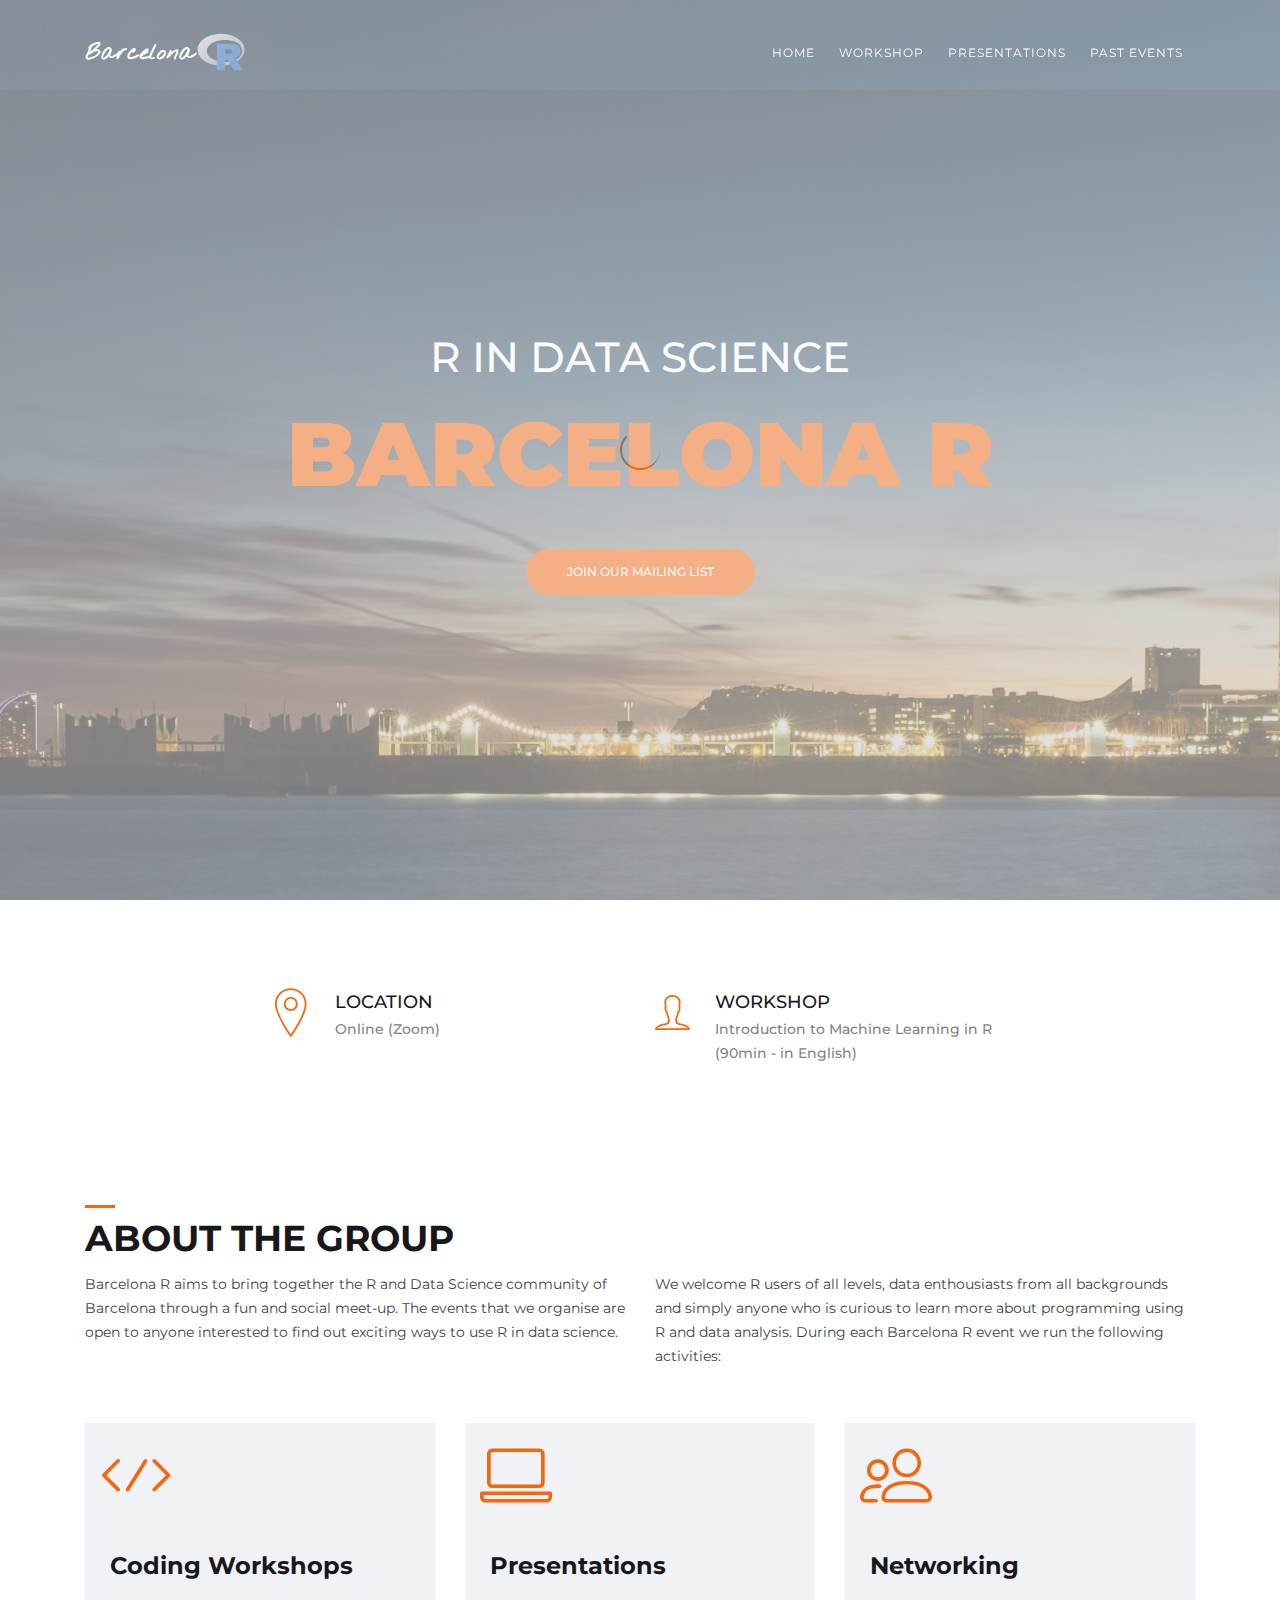
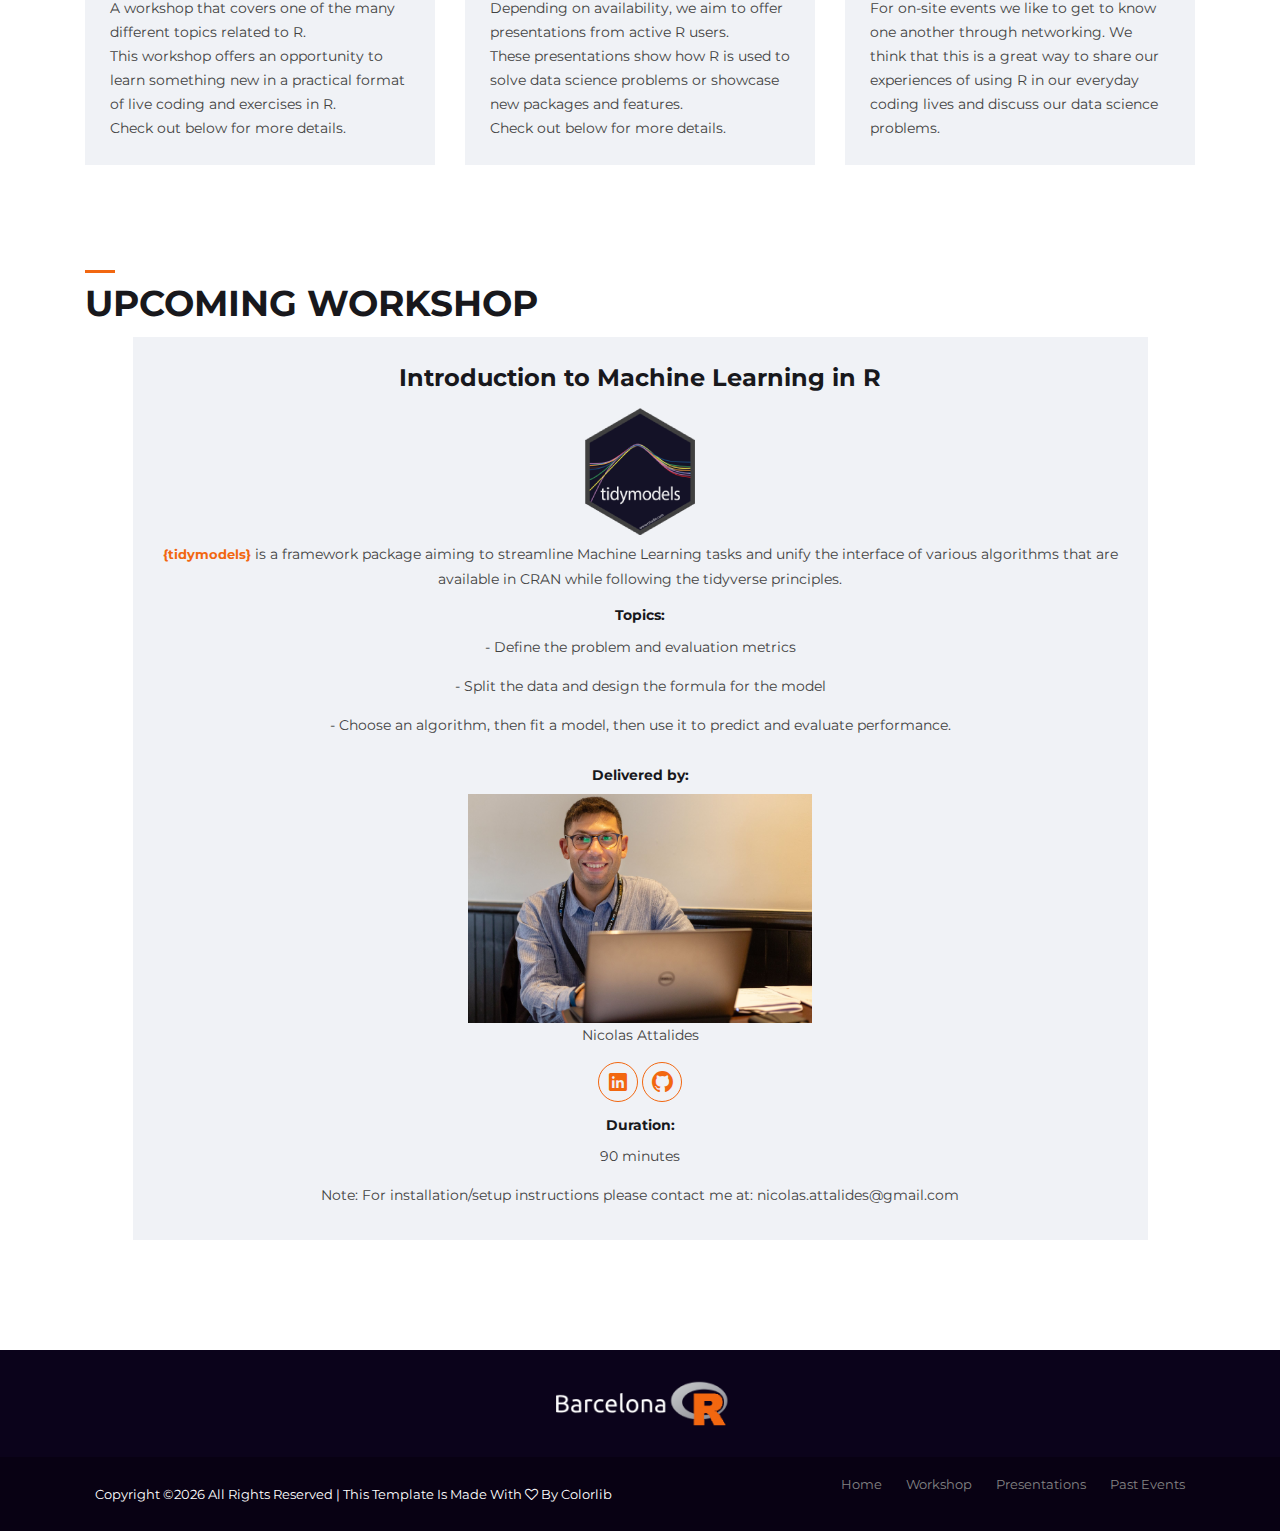
<file: index.html>
<!DOCTYPE html>
<html lang="en">
<head>

    <!-- Google tag (gtag.js) 
    <script async src="https://www.googletagmanager.com/gtag/js?id=G-CE4CZL767F"></script>
    <script>
      window.dataLayer = window.dataLayer || [];
      function gtag(){dataLayer.push(arguments);}
      gtag('js', new Date());
    
      gtag('config', 'G-CE4CZL767F');
    </script> -->

    <!-- ========== Meta Tags ========== -->
    <meta charset="UTF-8">
    <meta name="description" content="Barcelona R User Group aims to bring together the 
    R and Data Science  community of Barcelona.">
    <meta name="keywords" content="Barcelona, Data Science, R, Analytics">
    <meta name="author" content="Nicolas Attalides">
    <meta name="viewport" content="width=device-width, initial-scale=1, maximum-scale=1">
    <!-- ========== Title ========== -->
    <title>Barcelona R</title>
    <!-- ========== Favicon Ico ========== -->
    <link rel="icon" href="assets/img/logo/favicon.ico">
    <!-- ========== STYLESHEETS ========== -->
    <!-- Bootstrap CSS -->
    <link href="assets/css/bootstrap.min.css" rel="stylesheet">
    <!-- Fonts Icon CSS -->
    <link href="assets/css/font-awesome.min.css" rel="stylesheet">
    <link href="assets/css/et-line.css" rel="stylesheet">
    <link href="assets/css/ionicons.min.css" rel="stylesheet">
    <!-- Carousel CSS -->
    <link href="assets/css/owl.carousel.min.css" rel="stylesheet">
    <link href="assets/css/owl.theme.default.min.css" rel="stylesheet">
    <!-- Animate CSS -->
    <link rel="stylesheet" href="assets/css/animate.min.css">
    <!-- Custom styles for this template -->
    <link href="assets/css/main.css" rel="stylesheet">
</head>
<body>
<div class="loader">
    <div class="loader-outter"></div>
    <div class="loader-inner"></div>
</div>


<!-- header start here -->
<header class="header navbar fixed-top navbar-expand-md">
    <div class="container">
        <a class="navbar-brand logo" href="index.html#home">
            <img src="assets/img/logo/logo.png" alt="Barcelona R"/>
        </a>
        <button class="navbar-toggler" type="button" data-toggle="collapse" 
        data-target="#headernav" aria-expanded="false" aria-label="Toggle navigation">
            <span class="lnr lnr-text-align-right"></span>
        </button>
        <div class="collapse navbar-collapse flex-sm-row-reverse" id="headernav">
            <ul class="nav navbar-nav menu">
                <li class="nav-item">
                    <a class="nav-link active" href="index.html#home">Home</a>
                </li>
                <li class="nav-item">
                    <a class="nav-link" href="index.html#workshop">Workshop</a>
                </li>
                <li class="nav-item">
                    <a class="nav-link" href="index.html#presentations">Presentations</a>
                </li>
                <li class="nav-item">
                    <a class="nav-link" href="past_events.html">Past events</a>
                </li>
            </ul>
        </div>
    </div>
</header>
<!-- header end here -->


<!-- cover section slider -->
<section id="home" class="home-cover" data-interval="false">
    <div class="cover_slider owl-carousel owl-theme">
        <div class="cover_item" style="background: url('assets/img/bg/slider.jpg');">
            <div class="slider_content">
                <div class="slider-content-inner">
                    <div class="container">
                        <div class="slider-content-center">
                            <h2 class="cover-title">
                                R in Data Science
                            </h2>
                            <strong class="cover-xl-text">Barcelona R</strong>
                            <p class="cover-date">
                            </p>
                            <a href="http://eepurl.com/ggAGCL" class="btn btn-primary btn-rounded" >
                                Join our mailing list
                            </a>
                        </div>
                    </div>
                </div>
            </div>
        </div>
    </div>
</section>
<!--cover section slider end -->


<!-- event info -->
<section class="pt60 pb60">
    <div class="container">
        <div class="row justify-content-center">

            <div class="col-6 col-md-4">
                <div class="icon_box_two">
                  <i class="ion-ios-location-outline"></i>
                    <div class="content">
                        <h5 class="box_title">
                            Location
                        </h5>
                        <p>
                            Online (Zoom)
                        </p>
                    </div>
                </div>
            </div>

            <div class="col-6 col-md-4">
                <div class="icon_box_two">
                  <a href="#workshop">
                    <i class="ion-ios-person-outline"></i>
                    <div class="content">
                        <h5 class="box_title">
                            Workshop
                        </h5>
                        <p>
                           Introduction to Machine Learning in R
                           <br />
                           (90min - in English)
                        </p>
                    </div>
                  </a>
                </div>
            </div>
            
        </div>
    </div>
</section>
<!--event info end -->


<!-- about the event -->
<section class="pt80 pb80">
    <div class="container">
        <div class="section_title">
            <h3 class="title">
                About the group
            </h3>
        </div>
        <div class="row justify-content-center">
            <div class="col-12 col-md-6">
                <p>
                   Barcelona R aims to bring together the R and Data Science 
                   community of Barcelona through a fun and social meet-up. 
                   The events that we organise are open to anyone interested to 
                   find out exciting ways to use R in data science.
                </p>
            </div>
            <div class="col-12 col-md-6">
                <p>
                   We welcome R users of all levels, data enthousiasts from all 
                   backgrounds and simply anyone who is curious to learn more 
                   about programming using R and data analysis. During each 
                   Barcelona R event we run the following activities:
                </p>
            </div>
        </div>

        <!-- event features -->
        <div class="row justify-content-center mt30">
            <div class="col-12 col-md-6 col-lg-4">
                <div class="icon_box_one">
                    <i class="lnr lnr-code"></i>
                    <div class="content">
                        <h4>Coding Workshops</h4>
                        <p>
                           A workshop that covers one of the many 
                           different topics related to R.
                           <br>
                           This workshop offers an opportunity to learn 
                           something new in a practical format of live
                           coding and exercises in R.
                           <br>
                           Check out below for more details.
                        </p>
                    </div>
                </div>
            </div>

            <div class="col-12 col-md-6 col-lg-4">
                <div class="icon_box_one">
                    <i class="lnr lnr-laptop"></i>
                    <div class="content">
                        <h4>Presentations</h4>
                        <p>
                           Depending on availability, we aim to offer presentations 
                           from active R users.
                           <br>
                           These presentations show how R is used to solve 
                           data science problems or showcase new packages and
                           features.
                           <br>
                           Check out below for more details.
                        </p>
                    </div>
                </div>
            </div>

            <div class="col-12 col-md-6 col-lg-4">
                <div class="icon_box_one">
                    <i class="lnr lnr-users"></i>
                    <div class="content">
                        <h4>Networking</h4>
                        <p>
                           For on-site events we like to get to know one 
                           another through networking. We think that this is a
                           great way to share our experiences of using R in our
                           everyday coding lives and discuss our data science
                           problems.
                        </p>
                    </div>
                </div>
            </div>
        </div>
        <!-- event features end -->
    </div>
</section>
<!-- about the event end -->


<!-- workshop section -->
<section class="pb80" id="workshop">
    <div class="container">
        <div class="section_title">
            <h3 class="title">
                UPCOMING WORKSHOP
            </h3>
        </div>
        <div class="row justify-content-center">
            <div class="col-md-11 col-12">
                <div class="workshop_box">
                        <h4>
                            Introduction to Machine Learning in R
                        </h4>
                        <img src="assets/img/hex-stickers/tidymodels_small.png" alt="tidymodels">
                    <div class="workshop_features">
                        <ul>
                            <li>
                              <a href="https://www.tidymodels.org/" style="color: #f26710;">
                                <strong>{tidymodels}</strong></a> 
                              is a framework package aiming to streamline Machine Learning
                              tasks and unify the interface of various algorithms that are available in CRAN
                              while following the tidyverse principles.
                            </li>
                            <li>
                                <h6>Topics:</h6>
                                - Define the problem and evaluation metrics
                            </li>
                            <li>
                                - Split the data and design the formula for the model
                            </li>
                            <li>
                                - Choose an algorithm, then fit a model, 
                                then use it to predict and evaluate performance.
                            </li>
                            <li></li>
                            <li>
                                <h6>Delivered by:</h6>
                                <div class="speaker_img">
                                  <img src="assets/img/speakers/Nicolas_Attalides_5.jpg" alt="Nicolas Attalides" 
                                  style="width: 35%;">
                                </div>
                                Nicolas Attalides
                            </li>
                                <div class="workshop_social">
                                  <ul>
                                    <li>
                                    <a href="https://www.linkedin.com/in/nicolas-attalides">
                                     <i class="ion-social-linkedin"></i></a>
                                    <a href="https://github.com/nattalides">
                                     <i class="ion-social-github"></i></a>
                                    </li>
                                  </ul>
                                </div>
                            <li>
                                <h6>Duration:</h6>
                                90 minutes
                            </li>
                            <li>
                                Note: For installation/setup instructions please contact me at: nicolas.attalides@gmail.com
                            </li>
                        </ul>
                    </div>
                </div>
            </div>
        </div>
    </div>
</section>
<!-- workshop section end -->


<!-- footer start -->
<footer>
    <div class="container">
        <div class="row justify-content-center">
            <div class="col-md-4 col-12">
                <div class="footer_box">
                    <div class="footer_header">
                        <div class="footer_logo">
                            <img src="assets/img/logo/logo_footer.png" alt="Barcelona R">
                        </div>
                    </div>
                      <!--<ul class="footer_social">
                        <li>
                          <a href="https://twitter.com/BarcelonaR_user"><i class="ion-social-twitter"></i></a>
                        </li>
                      </ul>-->
                    <div class="footer_box_body" style="text-align:center;">
                    </div>
                </div>
            </div>
        </div>
    </div>
</footer>
<div class="copyright_footer">
    <div class="container">
        <div class="row justify-content-center">
            <div class="col-md-6 col-12">
                <p><!-- Link back to Colorlib can't be removed. Template is licensed under CC BY 3.0. -->
Copyright &copy;<script>document.write(new Date().getFullYear());</script> All rights reserved | This template is made with <i class="fa fa-heart-o" aria-hidden="true"></i> by <a href="https://colorlib.com" target="_blank">Colorlib</a>
<!-- Link back to Colorlib can't be removed. Template is licensed under CC BY 3.0. --></p>
            </div>
            <div class="col-12 col-md-6 ">
                <ul class="footer_menu">
                    <li>
                        <a href="past_events.html">Past Events</a>
                    </li>
                    <li>
                        <a href="index.html#presentations">Presentations</a>
                    </li>
                    <li>
                        <a href="index.html#workshop">Workshop</a>
                    </li>
                    <li>
                        <a href="index.html#home">Home</a>
                    </li>
                </ul>
            </div>
        </div>
    </div>
</div>
<!-- footer end -->


<!-- jquery -->
<script src="assets/js/jquery.min.js"></script>
<!-- bootstrap -->
<script src="assets/js/popper.js"></script>
<script src="assets/js/bootstrap.min.js"></script>
<script src="assets/js/waypoints.min.js"></script>
<!-- slick carousel -->
<script src="assets/js/owl.carousel.min.js"></script>
<!-- parallax -->
<script src="assets/js/parallax.min.js"></script>
<!-- Counter up -->
<script src="assets/js/jquery.counterup.min.js"></script>
<!-- Counter down -->
<script src="assets/js/jquery.countdown.min.js"></script>
<!-- WOW JS -->
<script src="assets/js/wow.min.js"></script>
<!-- Custom js -->
<script src="assets/js/main.js"></script>
</body>
</html>
</file>
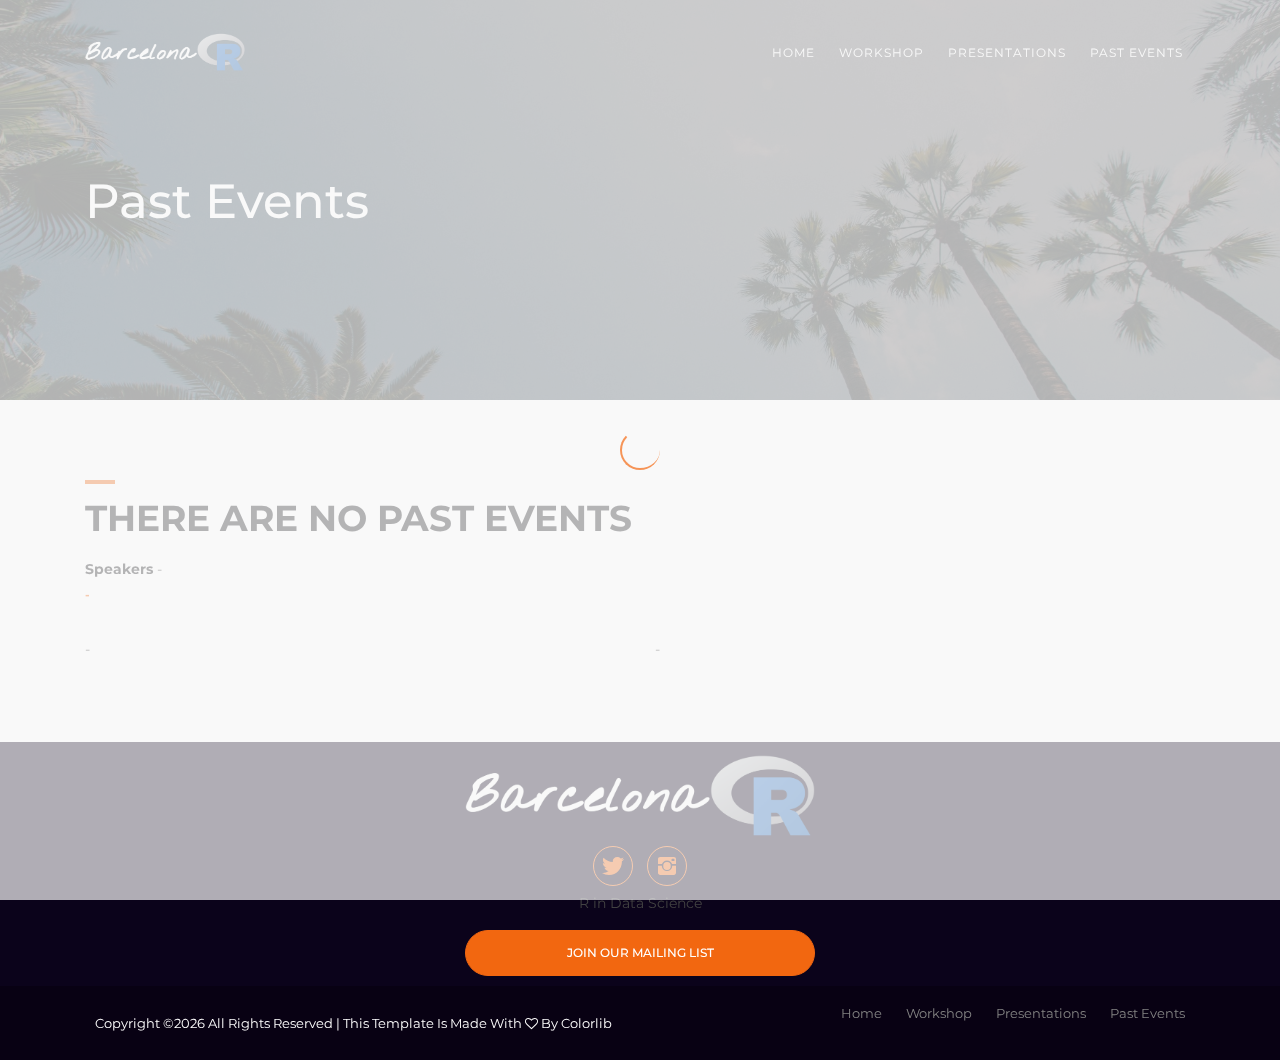
<file: past_events.html>
<!DOCTYPE html>
<html lang="en">
<head>

  <!-- Global site tag (gtag.js) - Google Analytics -->
  <script async src="https://www.googletagmanager.com/gtag/js?id=UA-133659560-1"></script>
  <script>
    window.dataLayer = window.dataLayer || [];
    function gtag(){dataLayer.push(arguments);}
    gtag('js', new Date());

    gtag('config', 'UA-133659560-1');
  </script>

    <!-- ========== Meta Tags ========== -->
    <meta charset="UTF-8">
    <meta name="description" content="Evento -Event Html Template">
    <meta name="keywords" content="Evento , Event , Html, Template">
    <meta name="author" content="ColorLib">
    <meta name="viewport" content="width=device-width, initial-scale=1, maximum-scale=1">
    <!-- ========== Title ========== -->
    <title>Barcelona R &#8211; Barcelona&#039;s R User Group</title>
    <!-- ========== Favicon Ico ========== -->
    <!--<link rel="icon" href="fav.ico"> -->
    <!-- ========== STYLESHEETS ========== -->
    <!-- Bootstrap CSS -->
    <link href="assets/css/bootstrap.min.css" rel="stylesheet">
    <!-- Fonts Icon CSS -->
    <link href="assets/css/font-awesome.min.css" rel="stylesheet">
    <link href="assets/css/et-line.css" rel="stylesheet">
    <link href="assets/css/ionicons.min.css" rel="stylesheet">
    <!-- Carousel CSS -->
    <link href="assets/css/owl.carousel.min.css" rel="stylesheet">
    <link href="assets/css/owl.theme.default.min.css" rel="stylesheet">
    <!-- Animate CSS -->
    <link rel="stylesheet" href="assets/css/animate.min.css">
    <!-- Custom styles for this template -->
    <link href="assets/css/main.css" rel="stylesheet">
</head>
<body>
<div class="loader">
    <div class="loader-outter"></div>
    <div class="loader-inner"></div>
</div>

<!--header start here -->
<header class="header navbar fixed-top navbar-expand-md">
    <div class="container">
        <a class="navbar-brand logo" href="#home">
            <img src="assets/img/logo/logo.png" alt="Barcelona R"/>
        </a>
        <button class="navbar-toggler" type="button" data-toggle="collapse" data-target="#headernav" aria-expanded="false" aria-label="Toggle navigation">
            <span class="lnr lnr-text-align-right"></span>
        </button>
        <div class="collapse navbar-collapse flex-sm-row-reverse" id="headernav">
            <ul class=" nav navbar-nav menu">
                <li class="nav-item">
                    <a class="nav-link active" href="index.html#home">Home</a>
                </li>
                <li class="nav-item">
                    <a class="nav-link " href="index.html#workshop">Workshop</a>
                </li>
                <li class="nav-item">
                    <a class="nav-link " href="index.html#presentations">Presentations</a>
                </li>
                <li class="nav-item">
                    <a class="nav-link " href="past_events.html">Past events</a>
                </li>
            </ul>
        </div>
    </div>
</header>
<!--header end here -->

<!--page title section -->
<section class="inner_cover parallax-window" data-parallax="scroll" data-image-src="assets/img/bg/bg-img.jpg">
    <div class="overlay_dark"></div>
    <div class="container">
        <div class="row justify-content-center align-items-center">
            <div class="col-12">
                <div class="inner_cover_content">
                    <h3>
                       Past Events
                    </h3>
                </div>
            </div>
        </div>
    </div>
</section>
<!--page title section end -->


<!--events section -->
<section class="pt10 pb10">
    <div class="container">

        <div class="event_box">
            <!-- <img src="assets/img/events/p1.jpg" alt="event"> -->
            <div class="event_info">
                <div class="event_title">
                    There are no past events
                </div>
                <div class="speakers">
                    <strong>Speakers</strong>
                    <span>-</span>
                </div>
                <div class="event_date">
                    -
                </div>
            </div>
            <div class="event_word">
                <div class="row justify-content-center">
                    <div class="col-md-6 col-12">
                        -
                    </div>
                    <div class="col-md-6 col-12">
                        -
                    </div>
                </div>
            </div>
        </div>

    </div>
</section>
<!--event section end -->

<!--footer start -->
<footer>
    <div class="container">
        <div class="row justify-content-center">

            <div class="col-md-4 col-12">
                <div class="footer_box">
                    <div class="footer_header">
                        <div class="footer_logo">
                            <img src="assets/img/logo/logo.png" alt="Barcelona R">
                        </div>
                    </div>
                      <ul class="footer_social">
                        <li>
                          <a href="#"><i class="ion-social-twitter"></i></a>
                        </li>
                        <li>
                          <a href="#"><i class="ion-social-instagram"></i></a>
                        </li>
                      </ul>
                    <div class="footer_box_body" style="text-align:center;">
                        <p>
                            R in Data Science
                        </p>
                        <a href="#" class="btn btn-rounded btn-block btn-primary" >Join our mailing list</a>
                    </div>
                </div>
            </div>

        </div>
    </div>
</footer>
<div class="copyright_footer">
    <div class="container">
        <div class="row justify-content-center">
            <div class="col-md-6 col-12">
                <p><!-- Link back to Colorlib can't be removed. Template is licensed under CC BY 3.0. -->
Copyright &copy;<script>document.write(new Date().getFullYear());</script> All rights reserved | This template is made with <i class="fa fa-heart-o" aria-hidden="true"></i> by <a href="https://colorlib.com" target="_blank">Colorlib</a>
<!-- Link back to Colorlib can't be removed. Template is licensed under CC BY 3.0. --></p>
            </div>
            <div class="col-12 col-md-6 ">
                <ul class="footer_menu">
                    <li>
                        <a href="past_events.html">Past Events</a>
                    </li>
                    <li>
                        <a href="index.html#presentations">Presentations</a>
                    </li>
                    <li>
                        <a href="index.html#workshop">Workshop</a>
                    </li>
                    <li>
                        <a href="index.html#home">Home</a>
                    </li>
                </ul>
            </div>
        </div>
    </div>
</div>
<!--footer end -->

<!-- jquery -->
<script src="assets/js/jquery.min.js"></script>
<!-- bootstrap -->
<script src="assets/js/popper.js"></script>
<script src="assets/js/bootstrap.min.js"></script>
<script src="assets/js/waypoints.min.js"></script>
<!--slick carousel -->
<script src="assets/js/owl.carousel.min.js"></script>
<!--parallax -->
<script src="assets/js/parallax.min.js"></script>
<!--Counter up -->
<script src="assets/js/jquery.counterup.min.js"></script>
<!--Counter down -->
<script src="assets/js/jquery.countdown.min.js"></script>
<!-- WOW JS -->
<script src="assets/js/wow.min.js"></script>
<!-- Custom js -->
<script src="assets/js/main.js"></script>
</body>
</html>
</file>
<file: assets/css/et-line.css>
@font-face{font-family:et-line;src:url(../fonts/et-line.eot);src:url(../fonts/et-line.eot?#iefix) format('embedded-opentype'),url(../fonts/et-line.woff) format('woff'),url(../fonts/et-line.ttf) format('truetype'),url(../fonts/et-line.svg#et-line) format('svg');font-weight:400;font-style:normal}[data-icon]:before{font-family:et-line;content:attr(data-icon);speak:none;font-weight:400;font-variant:normal;text-transform:none;line-height:1;-webkit-font-smoothing:antialiased;-moz-osx-font-smoothing:grayscale;display:inline-block}.icon-adjustments,.icon-alarmclock,.icon-anchor,.icon-aperture,.icon-attachment,.icon-bargraph,.icon-basket,.icon-beaker,.icon-bike,.icon-book-open,.icon-briefcase,.icon-browser,.icon-calendar,.icon-camera,.icon-caution,.icon-chat,.icon-circle-compass,.icon-clipboard,.icon-clock,.icon-cloud,.icon-compass,.icon-desktop,.icon-dial,.icon-document,.icon-documents,.icon-download,.icon-dribbble,.icon-edit,.icon-envelope,.icon-expand,.icon-facebook,.icon-flag,.icon-focus,.icon-gears,.icon-genius,.icon-gift,.icon-global,.icon-globe,.icon-googleplus,.icon-grid,.icon-happy,.icon-hazardous,.icon-heart,.icon-hotairballoon,.icon-hourglass,.icon-key,.icon-laptop,.icon-layers,.icon-lifesaver,.icon-lightbulb,.icon-linegraph,.icon-linkedin,.icon-lock,.icon-magnifying-glass,.icon-map,.icon-map-pin,.icon-megaphone,.icon-mic,.icon-mobile,.icon-newspaper,.icon-notebook,.icon-paintbrush,.icon-paperclip,.icon-pencil,.icon-phone,.icon-picture,.icon-pictures,.icon-piechart,.icon-presentation,.icon-pricetags,.icon-printer,.icon-profile-female,.icon-profile-male,.icon-puzzle,.icon-quote,.icon-recycle,.icon-refresh,.icon-ribbon,.icon-rss,.icon-sad,.icon-scissors,.icon-scope,.icon-search,.icon-shield,.icon-speedometer,.icon-strategy,.icon-streetsign,.icon-tablet,.icon-target,.icon-telescope,.icon-toolbox,.icon-tools,.icon-tools-2,.icon-trophy,.icon-tumblr,.icon-twitter,.icon-upload,.icon-video,.icon-wallet,.icon-wine{font-family:et-line;speak:none;font-style:normal;font-weight:400;font-variant:normal;text-transform:none;line-height:1;-webkit-font-smoothing:antialiased;-moz-osx-font-smoothing:grayscale;display:inline-block}.icon-mobile:before{content:"\e000"}.icon-laptop:before{content:"\e001"}.icon-desktop:before{content:"\e002"}.icon-tablet:before{content:"\e003"}.icon-phone:before{content:"\e004"}.icon-document:before{content:"\e005"}.icon-documents:before{content:"\e006"}.icon-search:before{content:"\e007"}.icon-clipboard:before{content:"\e008"}.icon-newspaper:before{content:"\e009"}.icon-notebook:before{content:"\e00a"}.icon-book-open:before{content:"\e00b"}.icon-browser:before{content:"\e00c"}.icon-calendar:before{content:"\e00d"}.icon-presentation:before{content:"\e00e"}.icon-picture:before{content:"\e00f"}.icon-pictures:before{content:"\e010"}.icon-video:before{content:"\e011"}.icon-camera:before{content:"\e012"}.icon-printer:before{content:"\e013"}.icon-toolbox:before{content:"\e014"}.icon-briefcase:before{content:"\e015"}.icon-wallet:before{content:"\e016"}.icon-gift:before{content:"\e017"}.icon-bargraph:before{content:"\e018"}.icon-grid:before{content:"\e019"}.icon-expand:before{content:"\e01a"}.icon-focus:before{content:"\e01b"}.icon-edit:before{content:"\e01c"}.icon-adjustments:before{content:"\e01d"}.icon-ribbon:before{content:"\e01e"}.icon-hourglass:before{content:"\e01f"}.icon-lock:before{content:"\e020"}.icon-megaphone:before{content:"\e021"}.icon-shield:before{content:"\e022"}.icon-trophy:before{content:"\e023"}.icon-flag:before{content:"\e024"}.icon-map:before{content:"\e025"}.icon-puzzle:before{content:"\e026"}.icon-basket:before{content:"\e027"}.icon-envelope:before{content:"\e028"}.icon-streetsign:before{content:"\e029"}.icon-telescope:before{content:"\e02a"}.icon-gears:before{content:"\e02b"}.icon-key:before{content:"\e02c"}.icon-paperclip:before{content:"\e02d"}.icon-attachment:before{content:"\e02e"}.icon-pricetags:before{content:"\e02f"}.icon-lightbulb:before{content:"\e030"}.icon-layers:before{content:"\e031"}.icon-pencil:before{content:"\e032"}.icon-tools:before{content:"\e033"}.icon-tools-2:before{content:"\e034"}.icon-scissors:before{content:"\e035"}.icon-paintbrush:before{content:"\e036"}.icon-magnifying-glass:before{content:"\e037"}.icon-circle-compass:before{content:"\e038"}.icon-linegraph:before{content:"\e039"}.icon-mic:before{content:"\e03a"}.icon-strategy:before{content:"\e03b"}.icon-beaker:before{content:"\e03c"}.icon-caution:before{content:"\e03d"}.icon-recycle:before{content:"\e03e"}.icon-anchor:before{content:"\e03f"}.icon-profile-male:before{content:"\e040"}.icon-profile-female:before{content:"\e041"}.icon-bike:before{content:"\e042"}.icon-wine:before{content:"\e043"}.icon-hotairballoon:before{content:"\e044"}.icon-globe:before{content:"\e045"}.icon-genius:before{content:"\e046"}.icon-map-pin:before{content:"\e047"}.icon-dial:before{content:"\e048"}.icon-chat:before{content:"\e049"}.icon-heart:before{content:"\e04a"}.icon-cloud:before{content:"\e04b"}.icon-upload:before{content:"\e04c"}.icon-download:before{content:"\e04d"}.icon-target:before{content:"\e04e"}.icon-hazardous:before{content:"\e04f"}.icon-piechart:before{content:"\e050"}.icon-speedometer:before{content:"\e051"}.icon-global:before{content:"\e052"}.icon-compass:before{content:"\e053"}.icon-lifesaver:before{content:"\e054"}.icon-clock:before{content:"\e055"}.icon-aperture:before{content:"\e056"}.icon-quote:before{content:"\e057"}.icon-scope:before{content:"\e058"}.icon-alarmclock:before{content:"\e059"}.icon-refresh:before{content:"\e05a"}.icon-happy:before{content:"\e05b"}.icon-sad:before{content:"\e05c"}.icon-facebook:before{content:"\e05d"}.icon-twitter:before{content:"\e05e"}.icon-googleplus:before{content:"\e05f"}.icon-rss:before{content:"\e060"}.icon-tumblr:before{content:"\e061"}.icon-linkedin:before{content:"\e062"}.icon-dribbble:before{content:"\e063"}
</file>
<file: assets/css/main.css>
/*
 * Evento -  Event html  Template
 * Build Date: jan 2018
 * Author: colorlib
 * Copyright (C) 2018 colorlib
 */
/* ------------------------------------- */
/* TABLE OF CONTENTS
/* -------------------------------------
    . GENERAL
    . Header
    . Footer
    . BUTTONS
    . ICON BOXES
    . PROJECTS SECTION (PORTFOLIO)
    . BLOG  SECTION
    . COUNTER SECTION
    . Testimonial SECTION
	. Contact Section
	.PROGRESSBAR
	.SINGLE POST (COMMENTS SIDEBAR TAGS LIST)
	------------------------------------- */
/*  ----------------------------------------------------
1. GENERAL
-------------------------------------------------------- */
/* ----------------IMPORT GOOGLE FONTS ------------------- */
@import url("https://fonts.googleapis.com/css?family=Montserrat:400,500,700,900");
/* ----------------Text Fonts ------------------- */
body {
  font-size: 14px;
  line-height: 25px;
  font-weight: 400;
  font-family: "Montserrat", sans-serif;
  color: #424242;
  font-style: normal;
  overflow-x: hidden;
}

h1, h2, h3, h4, h5, h6 {
  font-family: "Montserrat", sans-serif;
  font-weight: 700;
  color: #18181c;
  line-height: 1.3;
}

h1, .h1 {
  font-size: 48px;
  margin-bottom: 25px;
}

h2, .h2 {
  font-size: 42px;
  margin-bottom: 25px;
}

h3, .h3 {
  font-size: 36px;
  margin-bottom: -25px;
}

h4, .h4 {
  font-size: 24px;
  margin-bottom: 15px;
}

h5, .h5 {
  font-size: 18px;
  margin-bottom: 15px;
}

h6, .h6 {
  font-size: 14px;
  margin-bottom: 10px;
}

p {
  font-size: 14px;
  font-family: "Montserrat", sans-serif;
  margin: 0 0 15px;
  line-height: 24px;
  font-weight: 400;
  color: #424242;
}
p:last-child {
  margin-bottom: 0;
}

a {
  color: inherit;
  text-decoration: none;
  cursor: pointer;
  font-size: 13px;
  font-weight: 400;
  -webkit-transition: all 0.4s ease-in-out;
  transition: all 0.4s ease-in-out;
}

a:hover,
a:focus,
a:active {
  text-decoration: none;
  outline: none;
  color: #838383;
  -webkit-transition: all 0.4s ease-in-out;
  transition: all 0.4s ease-in-out;
}

ul.nosyely_list {
  padding: 0;
  margin: 0;
  list-style: none;
}

.section_title {
  position: relative;
  margin-bottom: 25px;
}
.section_title .title {
  text-transform: uppercase;
  padding: 10px 0;
  font-size: 36px;
}
.section_title .title:before {
  width: 30px;
  content: " ";
  position: absolute;
  border-top: solid 3px #f26710;
  left: 0;
  top: 0;
}

.countdown {
  text-align: center;
}
.countdown div {
  margin: 20px;
  display: inline-block;
  padding: 25px;
  min-width: 120px;
  background-color: #f26710;
  color: #ffffff;
  font-size: 48px;
  font-weight: 600;
  text-align: center;
  line-height: 1.2;
}
.countdown div span {
  display: block;
  font-size: 14px;
  font-weight: 400;
}

.bg-img {
  border-radius: 4px;
  background-size: cover;
  background-repeat: no-repeat;
  background-position: center center;
  position: relative;
}
.bg-img .overlay_dark {
  position: absolute;
  top: 0;
  bottom: 0;
  width: 100%;
  background-color: rgba(0, 0, 0, 0.4);
}

.brand_item {
  opacity: 1;
  -webkit-transition: all ease-in-out 0.4s;
  transition: all ease-in-out 0.4s;
}
.brand_item img {
  display: block;
  max-width: 200px;
  margin: 0 auto;
}
.brand_item:hover {
  opacity: 1;
  -webkit-transition: all ease-in-out 0.4s;
  transition: all ease-in-out 0.4s;
}

.icon_list {
  list-style: none;
  padding: 0;
  margin: 0;
}
.icon_list li {
  display: inline-block;
  width: 100%;
  position: relative;
  padding-left: 50px;
  min-height: 50px;
  margin-bottom: 7px;
}
.icon_list li i {
  background-color: #f26710;
  display: block;
  border-radius: 50px;
  padding: 7px 0;
  font-size: 24px;
  color: #ffffff;
  width: 40px;
  height: 40px;
  text-align: center;
  position: absolute;
  left: 0;
}
.icon_list li span {
  color: #333333;
  padding-top: 6px;
  display: inline-block;
}

blockquote {
  padding: 75px 25px 25px;
  font-size: 20px;
  text-align: center;
  margin: 25px 50px;
}
blockquote:before {
  content: open-quote;
  display: block;
  font-size: 134px;
  font-family: Georgia, Verdana, Roboto, serif;
  line-height: 0.2;
  padding: 0;
  opacity: 0.2;
  font-weight: 600;
  margin: 0;
}
blockquote p {
  font-size: 18px;
  text-transform: capitalize;
  font-weight: 400;
  font-style: italic;
}

.text-muted {
  color: #868e96 !important;
  font-size: 14px;
  line-height: 2.1;
}

strong {
  font-weight: 700;
}

.text-xs {
  font-size: 11px;
}

.text-xl {
  font-size: 48px;
  font-weight: 600;
  letter-spacing: 1px;
}

.uppercase {
  text-transform: uppercase;
}

.capitalize {
  text-transform: capitalize;
}

img {
  max-width: 100%;
}

@media (max-width: 768px) {
  h1, .h1 {
    font-size: 28px;
    margin-bottom: 15px;
    font-weight: 700;
  }

  h2, .h2 {
    font-size: 24px;
    margin-bottom: 15px;
  }

  h3, .h3 {
    font-size: 20px;
    margin-bottom: 15px;
  }

  h4, .h4 {
    font-size: 16px;
    margin-bottom: 10px;
  }

  h5, .h5 {
    font-size: 14px;
    margin-bottom: 10px;
  }

  h6, .h6 {
    font-size: 12px;
    margin-bottom: 5px;
  }

  .hide-md {
    display: none !important;
  }
}
/* ----------------Responsive Align ------------------- */
@media all and (max-width: 767px) {
  .text-center-xs {
    text-align: center;
  }

  .text-left-xs {
    text-align: left;
  }

  .text-right-xs {
    text-align: right;
  }
}
.loader {
  position: fixed;
  top: 0;
  bottom: 0;
  width: 100%;
  background-color: #f7f7f7;
  z-index: 999999;
}
.loader .loader-inner {
  position: absolute;
  border: 2px solid #f26710;
  border-radius: 50%;
  width: 40px;
  height: 40px;
  left: calc(50% - 20px);
  top: calc(50% - 20px);
  border-right: 0;
  border-top-color: transparent;
  -webkit-animation: loader-inner 1s cubic-bezier(0.42, 0.61, 0.58, 0.41) infinite;
  animation: loader-inner 1s cubic-bezier(0.42, 0.61, 0.58, 0.41) infinite;
}

@-webkit-keyframes loader-outter {
  0% {
    -webkit-transform: rotate(0deg);
    transform: rotate(0deg);
  }
  100% {
    -webkit-transform: rotate(360deg);
    transform: rotate(360deg);
  }
}
@keyframes loader-outter {
  0% {
    -webkit-transform: rotate(0deg);
    transform: rotate(0deg);
  }
  100% {
    -webkit-transform: rotate(360deg);
    transform: rotate(360deg);
  }
}
@-webkit-keyframes loader-inner {
  0% {
    -webkit-transform: rotate(0deg);
    transform: rotate(0deg);
  }
  100% {
    -webkit-transform: rotate(-360deg);
    transform: rotate(-360deg);
  }
}
@keyframes loader-inner {
  0% {
    -webkit-transform: rotate(0deg);
    transform: rotate(0deg);
  }
  100% {
    -webkit-transform: rotate(-360deg);
    transform: rotate(-360deg);
  }
}
/* ----------------colors------------------- */
.color-gray {
  color: #f0f2f6 !important;
}

.color-dark-gray {
  color: #838383 !important;
}

.color-dark {
  color: #333333 !important;
}

.color-black {
  color: #18181c !important;
}

.color-light {
  color: #ffffff !important;
}

.color-green {
  color: #6cc47f !important;
}

.color-blue {
  color: #0652fd !important;
}

.color-red {
  color: #f97794 !important;
}

.color-orange {
  color: #f79257 !important;
}

.color-yellow {
  color: #ffbf00 !important;
}

.color-purple {
  color: #926cc4 !important;
}

.bg-grad-purple {
  background: #8C66CA;
  background: linear-gradient(135deg, #E25574 0%, #8C66CA 100%);
}

.bg-macaroni {
  background: -webkit-gradient(linear, left top, right top, from(#ff5f6d), to(#ffc371));
  background: linear-gradient(90deg, #ff5f6d 0%, #ffc371 100%);
}

.bg-light {
  background-color: #ffffff !important;
}

.bg-gray {
  background-color: #f0f2f6 !important;
}

.bg-black {
  background-color: #18181c !important;
}

.bg-blue {
  background-color: #0652fd !important;
}

.bg-purple {
  background-color: #926cc4 !important;
}

/* --------------PADDING STYLE-------------- */
.p0 {
  padding: 0 !important;
}

.p5 {
  padding: 5px !important;
}

.p10 {
  padding: 10px !important;
}

.p15 {
  padding: 15px !important;
}

.p20 {
  padding: 20px !important;
}

.p25 {
  padding: 25px !important;
}

.p30 {
  padding: 30px !important;
}

.p35 {
  padding: 35px !important;
}

.p40 {
  padding: 40px !important;
}

.p45 {
  padding: 45px !important;
}

.p50 {
  padding: 50px !important;
}

.p55 {
  padding: 55px !important;
}

.p60 {
  padding: 60px !important;
}

.p65 {
  padding: 65px !important;
}

.p70 {
  padding: 70px !important;
}

.p75 {
  padding: 75px !important;
}

.p80 {
  padding: 80px !important;
}

.p85 {
  padding: 85px !important;
}

.p90 {
  padding: 90px !important;
}

.p95 {
  padding: 95px !important;
}

.p100 {
  padding: 100px !important;
}

.pt0 {
  padding-top: 0 !important;
}

.pt5 {
  padding-top: 5px !important;
}

.pt10 {
  padding-top: 10px !important;
}

.pt15 {
  padding-top: 15px !important;
}

.pt20 {
  padding-top: 20px !important;
}

.pt25 {
  padding-top: 25px !important;
}

.pt30 {
  padding-top: 30px !important;
}

.pt35 {
  padding-top: 35px !important;
}

.pt40 {
  padding-top: 40px !important;
}

.pt45 {
  padding-top: 45px !important;
}

.pt50 {
  padding-top: 50px !important;
}

.pt55 {
  padding-top: 55px !important;
}

.pt60 {
  padding-top: 60px !important;
}

.pt65 {
  padding-top: 65px !important;
}

.pt70 {
  padding-top: 70px !important;
}

.pt75 {
  padding-top: 75px !important;
}

.pt80 {
  padding-top: 80px !important;
}

.pt85 {
  padding-top: 85px !important;
}

.pt90 {
  padding-top: 90px !important;
}

.pt95 {
  padding-top: 95px !important;
}

.pt100 {
  padding-top: 100px !important;
}

.pt120 {
  padding-top: 120px !important;
}

.pt200 {
  padding-top: 200px !important;
}

.pr0 {
  padding-right: 0 !important;
}

.pr5 {
  padding-right: 5px !important;
}

.pr10 {
  padding-right: 10px !important;
}

.pr15 {
  padding-right: 15px !important;
}

.pr20 {
  padding-right: 20px !important;
}

.pr25 {
  padding-right: 25px !important;
}

.pr30 {
  padding-right: 30px !important;
}

.pr35 {
  padding-right: 35px !important;
}

.pr40 {
  padding-right: 40px !important;
}

.pr45 {
  padding-right: 45px !important;
}

.pr50 {
  padding-right: 50px !important;
}

.pr55 {
  padding-right: 55px !important;
}

.pr60 {
  padding-right: 60px !important;
}

.pr65 {
  padding-right: 65px !important;
}

.pr70 {
  padding-right: 70px !important;
}

.pr75 {
  padding-right: 75px !important;
}

.pr80 {
  padding-right: 80px !important;
}

.pr85 {
  padding-right: 85px !important;
}

.pr90 {
  padding-right: 90px !important;
}

.pr95 {
  padding-right: 95px !important;
}

.pr100 {
  padding-right: 100px !important;
}

.pb0 {
  padding-bottom: 0 !important;
}

.pb5 {
  padding-bottom: 5px !important;
}

.pb10 {
  padding-bottom: 10px !important;
}

.pb15 {
  padding-bottom: 15px !important;
}

.pb20 {
  padding-bottom: 20px !important;
}

.pb25 {
  padding-bottom: 25px !important;
}

.pb30 {
  padding-bottom: 30px !important;
}

.pb35 {
  padding-bottom: 35px !important;
}

.pb40 {
  padding-bottom: 40px !important;
}

.pb45 {
  padding-bottom: 45px !important;
}

.pb50 {
  padding-bottom: 50px !important;
}

.pb55 {
  padding-bottom: 55px !important;
}

.pb60 {
  padding-bottom: 60px !important;
}

.pb65 {
  padding-bottom: 65px !important;
}

.pb70 {
  padding-bottom: 70px !important;
}

.pb75 {
  padding-bottom: 75px !important;
}

.pb80 {
  padding-bottom: 80px !important;
}

.pb85 {
  padding-bottom: 85px !important;
}

.pb90 {
  padding-bottom: 90px !important;
}

.pb95 {
  padding-bottom: 95px !important;
}

.pb100 {
  padding-bottom: 100px !important;
}

.pb120 {
  padding-bottom: 120px !important;
}

.pb200 {
  padding-bottom: 200px !important;
}

.pl0 {
  padding-left: 0;
}

.pl5 {
  padding-left: 5px;
}

.pl10 {
  padding-left: 10px;
}

.pl15 {
  padding-left: 15px;
}

.pl20 {
  padding-left: 20px;
}

.pl25 {
  padding-left: 25px;
}

.pl30 {
  padding-left: 30px;
}

.pl35 {
  padding-left: 35px;
}

.pl40 {
  padding-left: 40px;
}

.pl45 {
  padding-left: 45px;
}

.pl50 {
  padding-left: 50px;
}

.pl55 {
  padding-left: 55px;
}

.pl60 {
  padding-left: 60px;
}

.pl65 {
  padding-left: 65px;
}

.pl70 {
  padding-left: 70px;
}

.pl75 {
  padding-left: 75px;
}

.pl80 {
  padding-left: 80px;
}

.pl85 {
  padding-left: 85px;
}

.pl90 {
  padding-left: 90px;
}

.pl95 {
  padding-left: 95px;
}

.pl100 {
  padding-left: 100px;
}

/*  -----------------MARGIN STYLE----------------------- */
.m0 {
  margin: 0;
}

.m5 {
  margin: 5px;
}

.m10 {
  margin: 10px;
}

.m15 {
  margin: 15px;
}

.m20 {
  margin: 20px;
}

.m25 {
  margin: 25px;
}

.m30 {
  margin: 30px;
}

.m35 {
  margin: 35px;
}

.m40 {
  margin: 40px;
}

.m45 {
  margin: 45px;
}

.m50 {
  margin: 50px;
}

.m55 {
  margin: 55px;
}

.m60 {
  margin: 60px;
}

.m65 {
  margin: 65px;
}

.m70 {
  margin: 70px;
}

.m75 {
  margin: 75px;
}

.m80 {
  margin: 80px;
}

.m85 {
  margin: 85px;
}

.m90 {
  margin: 90px;
}

.m95 {
  margin: 95px;
}

.m100 {
  margin: 100px;
}

.mt0 {
  margin-top: 0 !important;
}

.mt5 {
  margin-top: 5px !important;
}

.mt10 {
  margin-top: 10px !important;
}

.mt15 {
  margin-top: 15px !important;
}

.mt20 {
  margin-top: 20px !important;
}

.mt25 {
  margin-top: 25px !important;
}

.mt30 {
  margin-top: 30px !important;
}

.mt35 {
  margin-top: 35px !important;
}

.mt40 {
  margin-top: 40px !important;
}

.mt45 {
  margin-top: 45px !important;
}

.mt50 {
  margin-top: 50px !important;
}

.mt55 {
  margin-top: 55px !important;
}

.mt60 {
  margin-top: 60px !important;
}

.mt65 {
  margin-top: 65px !important;
}

.mt70 {
  margin-top: 70px !important;
}

.mt75 {
  margin-top: 75px !important;
}

.mt80 {
  margin-top: 80px !important;
}

.mt85 {
  margin-top: 85px !important;
}

.mt90 {
  margin-top: 90px !important;
}

.mt95 {
  margin-top: 95px !important;
}

.mt100 {
  margin-top: 100px !important;
}

.mt110 {
  margin-top: 110px !important;
}

.mt120 {
  margin-top: 120px !important;
}

.mt-75 {
  margin-top: -75px !important;
}

.mr0 {
  margin-right: 0 !important;
}

.mr5 {
  margin-right: 5px !important;
}

.mr10 {
  margin-right: 10px !important;
}

.mr15 {
  margin-right: 15px !important;
}

.mr20 {
  margin-right: 20px !important;
}

.mr25 {
  margin-right: 25px !important;
}

.mr30 {
  margin-right: 30px !important;
}

.mr35 {
  margin-right: 35px !important;
}

.mr40 {
  margin-right: 40px !important;
}

.mr45 {
  margin-right: 45px !important;
}

.mr50 {
  margin-right: 50px !important;
}

.mr55 {
  margin-right: 55px !important;
}

.mr60 {
  margin-right: 60px !important;
}

.mr65 {
  margin-right: 65px !important;
}

.mr70 {
  margin-right: 70px !important;
}

.mr75 {
  margin-right: 75px !important;
}

.mr80 {
  margin-right: 80px !important;
}

.mr85 {
  margin-right: 85px !important;
}

.mr90 {
  margin-right: 90px !important;
}

.mr95 {
  margin-right: 95px !important;
}

.mr100 {
  margin-right: 100px !important;
}

.mb0 {
  margin-bottom: 0 !important;
}

.mb5 {
  margin-bottom: 5px !important;
}

.mb10 {
  margin-bottom: 10px !important;
}

.mb15 {
  margin-bottom: 15px !important;
}

.mb20 {
  margin-bottom: 20px !important;
}

.mb25 {
  margin-bottom: 25px !important;
}

.mb30 {
  margin-bottom: 30px !important;
}

.mb35 {
  margin-bottom: 35px !important;
}

.mb40 {
  margin-bottom: 40px !important;
}

.mb45 {
  margin-bottom: 45px !important;
}

.mb50 {
  margin-bottom: 50px !important;
}

.mb55 {
  margin-bottom: 55px !important;
}

.mb60 {
  margin-bottom: 60px !important;
}

.mb65 {
  margin-bottom: 65px !important;
}

.mb70 {
  margin-bottom: 70px !important;
}

.mb75 {
  margin-bottom: 75px !important;
}

.mb80 {
  margin-bottom: 80px !important;
}

.mb85 {
  margin-bottom: 85px !important;
}

.mb90 {
  margin-bottom: 90px !important;
}

.mb95 {
  margin-bottom: 95px !important;
}

.mb100 {
  margin-bottom: 100px !important;
}

.ml0 {
  margin-left: 0 !important;
}

.ml5 {
  margin-left: 5px !important;
}

.ml10 {
  margin-left: 10px !important;
}

.ml15 {
  margin-left: 15px !important;
}

.ml20 {
  margin-left: 20px !important;
}

.ml25 {
  margin-left: 25px !important;
}

.ml30 {
  margin-left: 30px !important;
}

.ml35 {
  margin-left: 35px !important;
}

.ml40 {
  margin-left: 40px !important;
}

.ml45 {
  margin-left: 45px !important;
}

.ml50 {
  margin-left: 50px !important;
}

.ml55 {
  margin-left: 55px !important;
}

.ml60 {
  margin-left: 60px !important;
}

.ml65 {
  margin-left: 65px !important;
}

.ml70 {
  margin-left: 70px !important;
}

.ml75 {
  margin-left: 75px !important;
}

.ml80 {
  margin-left: 80px !important;
}

.ml85 {
  margin-left: 85px !important;
}

.ml90 {
  margin-left: 90px !important;
}

.ml95 {
  margin-left: 95px !important;
}

.ml100 {
  margin-left: 100px !important;
}

/*  --------------MARGIN STYLE MINUS----------------------------- */
.mt-5 {
  margin-top: -5px;
}

.mt-10 {
  margin-top: -10px;
}

.mt-15 {
  margin-top: -15px;
}

.mt-20 {
  margin-top: -20px;
}

.mt-25 {
  margin-top: -25px;
}

.mt-30 {
  margin-top: -30px;
}

.mt-35 {
  margin-top: -35px;
}

.mt-40 {
  margin-top: -40px;
}

.mt-45 {
  margin-top: -45px;
}

.mt-50 {
  margin-top: -50px;
}

.mt-55 {
  margin-top: -55px;
}

.mt-60 {
  margin-top: -60px;
}

.mt-65 {
  margin-top: -65px;
}

.mt-70 {
  margin-top: -70px;
}

.mt-75 {
  margin-top: -75px;
}

.mt-80 {
  margin-top: -80px;
}

.mt-85 {
  margin-top: -85px;
}

.mt-90 {
  margin-top: -90px;
}

.mt-95 {
  margin-top: -95px;
}

.mt-100 {
  margin-top: -100px;
}

.mt-110 {
  margin-top: -110px;
}

.mt-120 {
  margin-top: -120px;
}

.mt-130 {
  margin-top: -130px;
}

.mt-140 {
  margin-top: -140px;
}

.mt-150 {
  margin-top: -150px;
}

.ml-5 {
  margin-left: -5px;
}

.ml-10 {
  margin-left: -10px;
}

.ml-15 {
  margin-left: -15px;
}

.ml-20 {
  margin-left: -20px;
}

.ml-25 {
  margin-left: -25px;
}

.ml-30 {
  margin-left: -30px;
}

.ml-35 {
  margin-left: -35px;
}

.ml-40 {
  margin-left: -40px;
}

.ml-45 {
  margin-left: -45px;
}

.ml-50 {
  margin-left: -50px;
}

.ml-55 {
  margin-left: -55px;
}

.ml-60 {
  margin-left: -60px;
}

.ml-65 {
  margin-left: -65px;
}

.ml-70 {
  margin-left: -70px;
}

.ml-75 {
  margin-left: -75px;
}

.ml-80 {
  margin-left: -80px;
}

.ml-85 {
  margin-left: -85px;
}

.ml-90 {
  margin-left: -90px;
}

.ml-95 {
  margin-left: -95px;
}

.ml-100 {
  margin-left: -100px;
}

.ml-110 {
  margin-left: -110px;
}

.ml-120 {
  margin-left: -120px;
}

.ml-130 {
  margin-left: -130px;
}

.ml-140 {
  margin-left: -140px;
}

.ml-150 {
  margin-left: -150px;
}

.mb-5 {
  margin-bottom: -5px;
}

.mb-10 {
  margin-bottom: -10px;
}

.mb-15 {
  margin-bottom: -15px;
}

.mb-20 {
  margin-bottom: -20px;
}

.mb-25 {
  margin-bottom: -25px;
}

.mb-30 {
  margin-bottom: -30px;
}

.mb-35 {
  margin-bottom: -35px;
}

.mb-40 {
  margin-bottom: -40px;
}

.mb-45 {
  margin-bottom: -45px;
}

.mb-50 {
  margin-bottom: -50px;
}

.mb-55 {
  margin-bottom: -55px;
}

.mb-60 {
  margin-bottom: -60px;
}

.mb-65 {
  margin-bottom: -65px;
}

.mb-70 {
  margin-bottom: -70px;
}

.mb-75 {
  margin-bottom: -75px;
}

.mb-80 {
  margin-bottom: -80px;
}

.mb-85 {
  margin-bottom: -85px;
}

.mb-90 {
  margin-bottom: -90px;
}

.mb-95 {
  margin-bottom: -95px;
}

.mb-100 {
  margin-bottom: -100px;
}

.mb-110 {
  margin-bottom: -110px;
}

.mb-120 {
  margin-bottom: -120px;
}

.mb-130 {
  margin-bottom: -130px;
}

.mb-140 {
  margin-bottom: -140px;
}

.mb-150 {
  margin-bottom: -150px;
}

/*  ----------------------------------------------------
2. HEADER
-------------------------------------------------------- */
header {
  min-height: 50px;
  padding: 0;
  margin: 0;
  margin-top: 20px;
  -webkit-transition: all ease-in-out 0.4s;
  transition: all ease-in-out 0.4s;
}
header .menu {
  position: relative;
}
header .logo {
  padding-top: 0;
  padding-bottom: 0;
}
header .logo img {
  float: left;
  max-width: 160px;
  margin-right: 3px;
}
header ul.menu li a.nav-link {
  padding: 20px 12px !important;
  font-size: 12px;
  letter-spacing: 1px;
  font-weight: 400;
  display: block;
  text-transform: uppercase;
  color: #ffffff;
}
header ul.menu li a.nav-link:hover {
  color: #f26710;
}
header ul.menu .search_btn {
  padding: 16px 8px !important;
  color: #ffffff;
}
header ul.menu .search_btn a {
  font-size: 30px;
}
header li ul {
  display: none;
  visibility: hidden;
}
header li ul.sub_menu {
  position: absolute;
  background: #333333;
  min-width: 250px;
  padding: 10px;
  border-radius: 3px;
  -webkit-box-shadow: 1px 1px 42px rgba(0, 0, 0, 0.08);
          box-shadow: 1px 1px 42px rgba(0, 0, 0, 0.08);
}
header li ul.sub_menu li {
  display: block;
}
header li ul.sub_menu li a {
  color: #999999 !important;
  padding: 7px 10px;
  display: block;
  margin-left: 0;
  line-height: 22px;
  word-break: break-word;
}
header li ul.sub_menu li a:hover {
  color: #ffffff !important;
  transform: translate3d(2px, 0, 0);
  -webkit-transform: translate3d(2px, 0, 0);
}

.navbar {
  padding: 0;
}

header.sticky_header {
  background-color: #18181c;
  margin: 0;
  padding: 5px;
  -webkit-box-shadow: 0 0 42px rgba(0, 0, 0, 0.08);
  box-shadow: 0 0 42px rgba(0, 0, 0, 0.08);
  -webkit-transition: all ease-in-out 0.4s;
  transition: all ease-in-out 0.4s;
}

.navbar-toggler {
  border: 1px solid #ffffff;
  color: #ffffff;
  padding: 5px 10px;
  font-size: 22px;
  outline: 0 !important;
  -webkit-box-shadow: 0 0 0 !important;
          box-shadow: 0 0 0 !important;
  cursor: pointer;
  border-radius: 2px;
}

@media (min-width: 767px) {
  header li:hover > ul {
    display: block;
    visibility: visible;
  }
}
@media (max-width: 767px) {
  header {
    background-color: #18181c;
    margin: 0;
    -webkit-box-shadow: 0 0 42px rgba(0, 0, 0, 0.08);
    box-shadow: 0 0 42px rgba(0, 0, 0, 0.08);
    -webkit-transition: all ease-in-out 0.4s;
    transition: all ease-in-out 0.4s;
  }
  header .container {
    padding: 15px !important;
  }

  header li > ul {
    position: static;
    visibility: visible;
    width: 100%;
  }
}
/*  ----------------------------------------------------
3 Footer
-------------------------------------------------------- */
footer {
  padding: 10px 0 10px;
  background-color: #0b031b;
}
footer .footer_box {
  position: relative;
  margin-top: 50px;
}
footer .footer_box h4.footer_title {
  text-transform: uppercase;
  padding: 10px 0;
  font-size: 18px;
  color: #ffffff;
}
footer .footer_box h4.footer_title:before {
  width: 30px;
  content: " ";
  position: absolute;
  border-top: solid 3px #f26710;
  left: 0;
  top: 0;
}
footer .footer_header {
  margin-bottom: 30px;
}
footer .footer_social {
  text-align: center;
  list-style: none;
  padding: 0;
  margin: 0;
}
footer .footer_social li {
  display: inline-block;
  margin: 5px;
}
footer .footer_social li a {
  border: solid 1px #f26710;
  display: block;
  border-radius: 50px;
  padding: 7px 0;
  font-size: 24px;
  color: #f26710;
  width: 40px;
  height: 40px;
  text-align: center;
}
footer .footer_social li a:hover {
  background-color: #f26710;
  color: #ffffff;
}
footer ul.instagram_list {
  padding: 0;
  margin: 0;
  list-style: none;
}
footer ul.instagram_list li {
  display: inline-block;
  width: 30%;
  margin: 0 0 2% 2%;
  float: left;
}
footer .newsletter_form .form-control {
  background-color: #1f1039;
  border: solid 1px #1f1039;
  font-weight: 500;
  color: #ffffff;
}
footer .footer_logo {
  margin-top: -50px;
  margin-bottom: -30px;
}

.copyright_footer {
  background-color: #080113;
  padding: 15px;
}
.copyright_footer p {
  font-size: 13px;
  padding: 10px;
  text-transform: capitalize;
  color: #ffffff;
}
.copyright_footer ul.footer_menu {
  padding: 0;
  margin: 0;
  list-style: none;
  direction: rtl;
}
.copyright_footer ul.footer_menu li {
  display: inline-block;
}
.copyright_footer ul.footer_menu li a {
  padding: 10px;
  text-transform: capitalize;
  color: #838383;
}
.copyright_footer ul.footer_menu li a:hover {
  color: #ffffff;
}

@media (max-width: 767px) {
  .copyright_footer {
    text-align: center;
  }
}
/*  ----------------------------------------------------
4 buttons
-------------------------------------------------------- */
.btn {
  font-size: 12px;
  line-height: 1.7;
  text-transform: uppercase;
  color: #fff;
  font-weight: 500;
  padding: 12px 40px;
  border-radius: 0;
  outline: 0 !important;
  border: none;
  cursor: pointer;
  background-color: #18181c;
  -webkit-transition: all 300ms ease-in-out;
  transition: all 300ms ease-in-out;
}
.btn:hover {
  color: #18181c;
  background-color: #fff;
  -webkit-transition: all 300ms ease-in-out;
  transition: all 300ms ease-in-out;
}
.btn:focus {
  outline: 0 !important;
  -webkit-box-shadow: 0 0 0 rgba(0, 0, 0, 0);
          box-shadow: 0 0 0 rgba(0, 0, 0, 0);
}

.btn-sm {
  padding: 10px 20px;
}

.btn-lg {
  padding: 18px 50px;
}

.btn_center {
  margin: 0 auto;
  display: block;
}

.btn.btn-shadow {
  -webkit-box-shadow: 3px 4px 5px 0 rgba(0, 0, 0, 0.09);
  box-shadow: 3px 4px 5px 0 rgba(0, 0, 0, 0.09);
}
.btn.btn-shadow:hover {
  -webkit-box-shadow: 1px 1px 1px 0 rgba(0, 0, 0, 0.09);
  box-shadow: 1px 1px 1px 0 rgba(0, 0, 0, 0.09);
}

.btn-rounded {
  border-radius: 50px;
}

.btn-primary {
  background-color: #f26710;
  border: solid 1px #f26710;
  color: #ffffff;
  -webkit-transition: all 300ms ease-in-out;
  transition: all 300ms ease-in-out;
}
.btn-primary:hover {
  background-color: #18181c;
  color: #ffffff;
  border: solid 1px #18181c;
  -webkit-transition: all 300ms ease-in-out;
  transition: all 300ms ease-in-out;
}

.btn-primary-outline {
  background-color: transparent;
  border: solid 1px #f26710;
  color: #f26710;
  -webkit-transition: all 300ms ease-in-out;
  transition: all 300ms ease-in-out;
}
.btn-primary-outline:hover {
  background-color: #f26710;
  color: #ffffff;
  -webkit-transition: all 300ms ease-in-out;
  transition: all 300ms ease-in-out;
}

.btn-light {
  background-color: #ffffff;
  border: solid 1px #ffffff;
  color: #18181c;
  -webkit-transition: all 300ms ease-in-out;
  transition: all 300ms ease-in-out;
}
.btn-light:hover {
  color: #ffffff;
  border: solid 1px #18181c;
  background-color: #18181c;
  -webkit-transition: all 300ms ease-in-out;
  transition: all 300ms ease-in-out;
}

.btn-dark {
  background-color: #333333;
  border: solid 1px #18181c;
  color: #ffffff;
  -webkit-transition: all 300ms ease-in-out;
  transition: all 300ms ease-in-out;
}
.btn-dark:hover {
  color: #18181c;
  border: solid 1px #ffffff;
  background-color: #ffffff;
  -webkit-transition: all 300ms ease-in-out;
  transition: all 300ms ease-in-out;
}

/*  ----------------------------------------------------
Cover
-------------------------------------------------------- */
.home-cover {
  position: relative;
}

.cover_slider {
  padding: 0;
  margin: 0;
  width: 100%;
  display: block;
  position: relative;
  list-style: none;
  word-break: break-all;
}
.cover_slider .slider-content-center {
  max-width: 800px;
  margin: 0 auto;
  text-align: center;
}
.cover_slider .slider-content-left {
  max-width: 800px;
  text-align: left;
}
.cover_slider .cover_item {
  width: 100%;
  position: relative;
  height: 100vh;
  min-height: 600px;
  padding: 90px 0;
  background-position: center center !important;
  background-size: cover !important;
  background-repeat: no-repeat !important;
}
.cover_slider .cover_item .slider_content {
  display: table;
  background-color: rgba(0, 0, 0, 0.2);
  height: 100%;
  width: 100%;
  position: relative;
  top: 0;
  bottom: 0;
  color: #ffffff;
}
.cover_slider .cover_item .slider_content .slider-content-inner {
  display: table-cell;
  vertical-align: middle;
}
.cover_slider .cover_item .slider_content .slider-content-inner .cover-title {
  margin-top: 25px;
  margin-bottom: 20px;
  opacity: 0;
  font-weight: 500;
  color: #ffffff;
  text-transform: uppercase;
  -webkit-transform: translateY(20px);
  transform: translateY(20px);
  -webkit-transition: all 0.4s 600ms ease-in-out;
  transition: all 0.4s 600ms ease-in-out;
}
.cover_slider .cover_item .slider_content .slider-content-inner .cover-xl-text {
  opacity: 0;
  text-transform: uppercase;
  font-size: 90px;
  font-weight: 900;
  line-height: 1.1;
  color: #f26710;
  -webkit-transform: translateY(20px);
  transform: translateY(20px);
  -webkit-transition: all 0.4s 600ms ease-in-out;
  transition: all 0.4s 600ms ease-in-out;
}
.cover_slider .cover_item .slider_content .slider-content-inner .cover-date {
  font-size: 30px;
  letter-spacing: 8px;
  color: #ffffff;
  margin-top: 25px;
  margin-bottom: 45px;
  text-transform: uppercase;
  opacity: 0;
  -webkit-transform: translateY(20px);
  transform: translateY(20px);
  -webkit-transition: all 0.4s 900ms ease-in-out;
  transition: all 0.4s 900ms ease-in-out;
}
.cover_slider .cover_item .slider_content .slider-content-inner a {
  opacity: 0;
  -webkit-transform: translateY(20px);
  transform: translateY(20px);
  -webkit-transition: transform  0.4s 1200ms ease-in-out, opacity 0.4s 1200ms ease-in-out;
  -webkit-transition: opacity 0.4s 1200ms ease-in-out, -webkit-transform  0.4s 1200ms ease-in-out;
  transition: opacity 0.4s 1200ms ease-in-out, -webkit-transform  0.4s 1200ms ease-in-out;
  transition: transform  0.4s 1200ms ease-in-out, opacity 0.4s 1200ms ease-in-out;
  transition: transform  0.4s 1200ms ease-in-out, opacity 0.4s 1200ms ease-in-out, -webkit-transform  0.4s 1200ms ease-in-out;
}
.cover_slider .active .slider_content .slider-content-inner * .cover-title {
  opacity: 1;
  -webkit-transform: translateY(0px);
  transform: translateY(0px);
  -webkit-transition: all 0.4s 300ms ease-in-out;
  transition: all 0.4s 300ms ease-in-out;
}
.cover_slider .active .slider_content .slider-content-inner * .cover-xl-text {
  opacity: 1;
  -webkit-transform: translateY(0px);
  transform: translateY(0px);
  -webkit-transition: all 0.4s 600ms ease-in-out;
  transition: all 0.4s 600ms ease-in-out;
}
.cover_slider .active .slider_content .slider-content-inner * .cover-date {
  opacity: 1;
  -webkit-transform: translateY(0px);
  transform: translateY(0px);
  -webkit-transition: all 0.4s 900ms ease-in-out;
  transition: all 0.4s 900ms ease-in-out;
}
.cover_slider .active .slider_content .slider-content-inner * a {
  opacity: 1;
  -webkit-transform: translateY(0px);
  transform: translateY(0px);
  -webkit-transition: all 0.4s 1200ms ease-in-out, opacity 0.4s 1200ms ease-in-out, color 0.4s ease-in-out, border 0.4s  ease-in-out, background-color 0.4s  ease-in-out;
  -webkit-transition: all 0.4s 1200ms ease-in-out, opacity 0.4s 1200ms ease-in-out, color 0.4s  ease-in-out, border 0.4s  ease-in-out, background-color 0.4s  ease-in-out;
  transition: all 0.4s 1200ms ease-in-out, opacity 0.4s 1200ms ease-in-out, color 0.4s  ease-in-out, border 0.4s  ease-in-out, background-color 0.4s  ease-in-out;
}
.cover_slider .owl-dots {
  bottom: 25px;
  text-align: center;
  position: absolute;
  width: 100%;
}
.cover_slider .owl-dots .owl-dot span {
  width: 15px;
  height: 2px;
  margin: 5px;
  background: rgba(255, 255, 255, 0.5);
  display: block;
  -webkit-backface-visibility: visible;
  -webkit-transition: all 0.4s ease-in-out;
  transition: all 0.4s ease-in-out;
}
.cover_slider .owl-dots .owl-dot.active span {
  background: #ffffff;
  -webkit-transform: scale(1.2);
  transform: scale(1.2);
  -webkit-transition: all 0.4s ease-in-out;
  transition: all 0.4s ease-in-out;
}

.cover_nav {
  position: relative;
  bottom: 0;
  z-index: 999;
  text-align: center;
  padding: 0;
  margin: 0 auto;
  top: -40px;
}
.cover_nav .cover_dots {
  padding: 15px 90px;
  margin: 0 auto;
  text-align: center;
  float: none;
  width: auto;
  display: inline-block;
  list-style: none;
  position: relative;
  background-color: #ffffff;
  top: -14px;
  border-top-left-radius: 51px;
  border-top-right-radius: 51px;
}
.cover_nav .cover_dots li {
  display: inline-block;
  border: solid 2px transparent;
  border-radius: 14px;
  margin: 0;
  width: 30px;
  height: 40px;
  text-align: center;
  font-size: 16px;
  padding: 5px 0;
  font-weight: 500;
  color: #000000;
}
.cover_nav .cover_dots li.active {
  border: solid 2px #f26710;
}
.cover_nav .cover_dots:before {
  content: " ";
  display: block;
  z-index: 99999;
  position: absolute;
  left: -30px;
  bottom: 0;
  top: 21px;
  border-top-left-radius: 0;
  width: 0;
  height: 0;
  border-bottom: 40px solid white;
  border-left: 40px solid transparent;
}
.cover_nav .cover_dots:after {
  content: " ";
  display: block;
  z-index: 99999;
  position: absolute;
  right: -30px;
  bottom: 0;
  top: 21px;
  border-top-left-radius: 0;
  width: 0;
  height: 0;
  border-bottom: 40px solid #ffffff;
  border-right: 40px solid transparent;
}

.inner_cover {
  min-height: 400px;
  position: relative;
  background-position: center center;
  background-size: cover;
}
.inner_cover .overlay_dark {
  position: absolute;
  height: 100%;
  width: 100%;
  top: 0;
  bottom: 0;
  background-color: rgba(31, 31, 32, 0.6);
}
.inner_cover .inner_cover_content {
  padding: 170px 0;
}
.inner_cover .inner_cover_content h3 {
  text-transform: capitalize;
  color: #ffffff;
  font-size: 48px;
  font-weight: 500;
}

.breadcrumbs {
  position: absolute;
  bottom: -1px;
  margin: 0;
}
.breadcrumbs ul {
  padding: 5px 90px;
  margin: 0 auto;
  text-align: center;
  float: none;
  bottom: 0;
  min-height: 50px;
  position: relative;
  width: auto;
  display: inline-block;
  list-style: none;
  background-color: #ffffff;
  color: #18181c;
  border-top-left-radius: 51px;
  border-top-right-radius: 51px;
}
.breadcrumbs ul:before {
  content: " ";
  display: block;
  position: absolute;
  left: -30px;
  bottom: 0;
  top: 21px;
  border-top-left-radius: 0;
  width: 0;
  height: 0;
  border-bottom: 40px solid #ffffff;
  border-left: 40px solid transparent;
}
.breadcrumbs ul:after {
  display: block;
  position: absolute;
  right: -30px;
  bottom: 0;
  top: 21px;
  border-top-left-radius: 0;
  width: 0;
  height: 0;
  border-bottom: 40px solid #ffffff;
  border-right: 40px solid transparent;
  content: " ";
}
.breadcrumbs ul li {
  display: inline-block;
}
.breadcrumbs ul li a {
  padding: 13px;
  font-size: 12px;
  font-weight: 600;
  display: inline-block;
  color: #18181c;
}
.breadcrumbs ul li span {
  padding: 13px;
  font-size: 12px;
  font-weight: 600;
  color: #f26710;
}

@media (max-width: 767px) {
  .cover_slider .cover_item .slider_content .slider-content-inner .cover-title {
    font-size: 18px;
  }
  .cover_slider .cover_item .slider_content .slider-content-inner .cover-xl-text {
    font-size: 46px;
  }
  .cover_slider .cover_item .slider_content .slider-content-inner .cover-date {
    font-size: 14px;
  }

  .breadcrumbs ul {
    padding: 5px 30px;
  }
}
/*  ----------------------------------------------------
5 icon boxes
-------------------------------------------------------- */
.icon-lg {
  font-size: 64px !important;
}

.icon-md {
  font-size: 32px !important;
}

.icon-sm {
  font-size: 16px !important;
}

.icon_box_one {
  background-color: #f0f2f6;
  padding: 0;
  margin: 25px 0;
  position: relative;
  overflow: hidden;
  -webkit-box-shadow: 0 0 0 rgba(0, 0, 0, 0.08);
          box-shadow: 0 0 0 rgba(0, 0, 0, 0.08);
  -webkit-transition: all 0.4s ease-in-out;
  transition: all 0.4s ease-in-out;
}
.icon_box_one i {
  margin-top: 0px;
  padding: 15px;
  font-size: 72px;
  color: #f26710;
  vertical-align: middle;
  border-radius: 4px;
  display: block;
  margin-bottom: 15px;
  line-height: 1;
  -webkit-transition: all 0.4s ease-in-out;
  transition: all 0.4s ease-in-out;
}
.icon_box_one .content {
  margin-top: 0;
  padding: 10px 25px 25px;
}
.icon_box_one .content h4 {
  color: #18181c;
  margin-bottom: 15px;
  text-transform: capitalize;
  -webkit-transition: all 0.4s ease-in-out;
  transition: all 0.4s ease-in-out;
}
.icon_box_one .content a {
  color: #f26710;
  font-size: 14px;
  font-weight: 600;
  text-transform: capitalize;
  -webkit-transition: all 0.4s ease-in-out;
  transition: all 0.4s ease-in-out;
}
.icon_box_one .content p {
  -webkit-transition: all 0.4s ease-in-out;
  transition: all 0.4s ease-in-out;
}
.icon_box_one:hover {
  -webkit-box-shadow: 0 10px 32px rgba(0, 0, 0, 0.25);
          box-shadow: 0 10px 32px rgba(0, 0, 0, 0.25);
  background-color: #f26710;
  -webkit-transition: all 0.4s ease-in-out;
  transition: all 0.4s ease-in-out;
}
.icon_box_one:hover i {
  color: #ffffff;
  -webkit-transition: all 0.4s ease-in-out;
  transition: all 0.4s ease-in-out;
}
.icon_box_one:hover .content h4 {
  color: #ffffff;
  -webkit-transition: all 0.4s ease-in-out;
  transition: all 0.4s ease-in-out;
}
.icon_box_one:hover .content p {
  color: #ffffff;
  -webkit-transition: all 0.4s ease-in-out;
  transition: all 0.4s ease-in-out;
}
.icon_box_one:hover .content a {
  color: #ffffff;
  -webkit-transition: all 0.4s ease-in-out;
  transition: all 0.4s ease-in-out;
}

.icon_box_two {
  position: relative;
  padding: 0;
  margin: 25px 0;
}
.icon_box_two i {
  position: absolute;
  left: 0;
  font-size: 56px;
  width: 50px;
  color: #f26710;
  top: 0;
  bottom: auto;
  line-height: 1;
}
.icon_box_two .content {
  margin-left: 60px;
  float: left;
}
.icon_box_two .content .box_title {
  margin-bottom: 3px;
  font-weight: 500;
  text-transform: uppercase;
  margin-top: 6px;
}
.icon_box_two .content p {
  font-weight: 500;
  color: #838383;
}

/*  ----------------------------------------------------
6 speakers
-------------------------------------------------------- */
.speaker_box {
  position: relative;
  overflow: hidden;
}
.speaker_box .speaker_img {
  position: relative;
  overflow: hidden;
}
.speaker_box .speaker_img img {
  width: 100%;
  -webkit-transition: all ease-in-out 0.4s;
  transition: all ease-in-out 0.4s;
}
.speaker_box .speaker_img .info_box {
  position: absolute;
  bottom: 25px;
  background-color: #18181c;
  padding: 10px 30px;
  -webkit-transition: all ease-in-out 0.4s;
  transition: all ease-in-out 0.4s;
}
.speaker_box .speaker_img .info_box .name {
  color: #f26710;
  font-size: 16px;
  margin-bottom: 0;
  font-weight: 600;
  text-transform: capitalize;
  -webkit-transition: all ease-in-out 0.4s;
  transition: all ease-in-out 0.4s;
}
.speaker_box .speaker_img .info_box .position {
  font-size: 12px;
  color: #ffffff;
  text-transform: capitalize;
}
.speaker_box .speaker_social {
  padding: 10px;
}
.speaker_box .speaker_social ul {
  padding: 0;
  margin: 0;
  list-style: none;
  text-align: center;
}
.speaker_box .speaker_social ul li {
  display: inline-block;
  margin-left: 4px;
}
.speaker_box .speaker_social ul li a {
  border: solid 1px #f26710;
  display: block;
  border-radius: 50px;
  padding: 7px 0;
  font-size: 24px;
  color: #f26710;
  width: 40px;
  height: 40px;
  text-align: center;
}
.speaker_box .speaker_social ul li a:hover {
  color: #ffffff;
  background-color: #f26710;
}
.speaker_box:hover .speaker_img img {
  width: 100%;
  -webkit-transform: scale(1.1);
          transform: scale(1.1);
  -webkit-transition: all ease-in-out 0.4s;
  transition: all ease-in-out 0.4s;
}
.speaker_box:hover .speaker_img .info_box {
  background-color: #f26710;
  -webkit-transition: all ease-in-out 0.4s;
  transition: all ease-in-out 0.4s;
}
.speaker_box:hover .speaker_img .info_box .name {
  color: #ffffff;
  -webkit-transition: all ease-in-out 0.4s;
  transition: all ease-in-out 0.4s;
}
.speaker_box:hover .speaker_img .info_box .position {
  color: #ffffff;
}

/*  ----------------------------------------------------
7 Price box
-------------------------------------------------------- */
.workshop_box {
  position: relative;
  padding: 25px 10px;
  margin-bottom: 30px;
  text-align: center;
  background-color: #f0f2f6;
  -webkit-transition: all ease-in-out 0.4s;
  transition: all ease-in-out 0.4s;
}
.workshop_box .workshop_highlight {
  background-color: #f26710;
  font-weight: 700;
  text-transform: uppercase;
  font-size: 12px;
  position: absolute;
  top: 0;
  left: 0;
  padding: 10px 15px;
  color: #fff;
}
.workshop_box .workshop_header h4 {
  font-size: 24px;
  margin-bottom: 5px;
  font-weight: 600;
}
.workshop_box .workshop_header h6 {
  font-size: 14px;
  text-transform: capitalize;
  color: #838383;
  font-weight: 400;
}
.workshop_box .workshop_tag {
  padding: 15px 0;
  text-transform: capitalize;
  color: #18181c;
  font-size: 48px;
  font-weight: 700;
}
.workshop_box .workshop_tag sup {
  font-size: 24px;
  font-weight: 400;
  top: -15px;
  left: -7px;
  color: #838383;
}
.workshop_box .workshop_features ul {
  list-style: none;
  padding: 0;
  margin: 0;
}
.workshop_box .workshop_features ul li {
  padding: 7px;
  font-size: 14px;
  font-weight: 400;
}
.workshop_box .workshop_footer {
  margin-top: 30px;
}
.workshop_box:hover {
  background-color: #ffffff;
  -webkit-box-shadow: 0 10px 30px rgba(0, 0, 0, 0.15);
          box-shadow: 0 10px 30px rgba(0, 0, 0, 0.15);
  -webkit-transition: all ease-in-out 0.4s;
  transition: all ease-in-out 0.4s;
}

.workshop_box.active {
  background-color: #ffffff;
  -webkit-box-shadow: 0 10px 30px rgba(0, 0, 0, 0.15);
          box-shadow: 0 10px 30px rgba(0, 0, 0, 0.15);
  -webkit-transition: all ease-in-out 0.4s;
  transition: all ease-in-out 0.4s;
}
.workshop_box .workshop_social ul li a {
  border: solid 1px #f26710;
  display: inline-block;
  border-radius: 50px;
  padding: 7px 0;
  font-size: 24px;
  color: #f26710;
  width: 40px;
  height: 40px;
  text-align: center;
}
.workshop_box .workshop_social ul li a:hover {
  color: #ffffff;
  background-color: #f26710;
}

/*  ----------------------------------------------------
7 Event box
-------------------------------------------------------- */
.event_box {
  margin: 70px 0;
}
.event_box .event_info {
  position: relative;
  margin: 30px 0;
}
.event_box .event_info .event_title {
  font-size: 36px;
  font-weight: 700;
  text-transform: uppercase;
  color: #18181c;
  position: relative;
  padding: 15px 0;
  line-height: 1.3;
}
.event_box .event_info .event_title:before {
  width: 30px;
  content: " ";
  position: absolute;
  border-top: solid 4px #f26710;
  left: 0;
  top: 0;
}
.event_box .event_info .speakers strong {
  font-size: 14px;
  font-weight: 700;
  color: #18181c;
}
.event_box .event_info .speakers span {
  font-size: 14px;
  font-weight: 400;
}
.event_box .event_info .event_date {
  color: #f26710;
  font-size: 12px;
  font-weight: 700;
}
.event_box .readmore_btn {
  margin-top: 25px;
  display: inline-block;
  text-transform: uppercase;
  text-decoration: underline;
  line-height: 28px;
  font-size: 12px;
  font-weight: 700;
  color: #f26710;
}
.event_box .readmore_btn:hover {
  color: #18181c;
}

/*  ----------------------------------------------------
7 counter
-------------------------------------------------------- */
.counter_box {
  text-align: left;
  margin: 25px 0;
  padding: 15px 5px;
}
.counter_box span, .counter_box .counter {
  font-size: 48px;
  display: inline-block;
  margin: 0;
  color: #f26710;
  font-weight: 600;
}
.counter_box h5 {
  font-weight: 500;
  text-transform: capitalize;
  margin: 0;
  font-size: 14px;
  color: #18181c;
  margin-top: 15px;
}

/*  ----------------------------------------------------
8 tabs
-------------------------------------------------------- */
.table.event_calendar {
  position: relative;
  min-width: 1000px;
}
.table.event_calendar thead.event_title {
  background-color: #f26710;
  color: #ffffff;
  border: 0;
}
.table.event_calendar thead.event_title th {
  vertical-align: bottom;
  border: 0;
  font-size: 18px;
  text-transform: capitalize;
  font-weight: 600;
}
.table.event_calendar thead.event_title th i {
  font-size: 32px;
  float: left;
  line-height: 1;
}
.table.event_calendar thead.event_title th span {
  margin-left: 10px;
  padding: 3px 0;
  display: inline-block;
}
.table.event_calendar tbody {
  background-color: #f0f2f6;
}
.table.event_calendar tbody td, .table.event_calendar tbody th {
  padding: 20px 25px;
  border: 0;
  vertical-align: middle;
  text-align: center;
}
.table.event_calendar tbody td img, .table.event_calendar tbody th img {
  border-radius: 6px;
  display: block;
  max-width: 200px;
}
.table.event_calendar tbody td.event_date {
  font-weight: 600;
  font-size: 30px;
  color: #000;
}
.table.event_calendar tbody td.event_date span {
  display: block;
  font-weight: 400;
  font-size: 14px;
}
.table.event_calendar tbody td.event_place h5 {
  font-size: 18px;
  margin-bottom: 5px;
  font-weight: 500;
}
.table.event_calendar tbody td.event_place h6 {
  font-size: 16px;
  line-height: 24px;
  font-weight: 500;
  margin-bottom: 0;
}
.table.event_calendar tbody td.buy_link a {
  text-transform: capitalize;
  font-weight: 600;
  color: #f26710;
  text-decoration: underline;
  line-height: 24px;
  -webkit-transition: all ease-in-out 0.4s;
  transition: all ease-in-out 0.4s;
}
.table.event_calendar tbody td.buy_link a:hover {
  color: #18181c;
  -webkit-transition: all ease-in-out 0.4s;
  transition: all ease-in-out 0.4s;
}

/*  ----------------------------------------------------
9 testimonial
-------------------------------------------------------- */
.testimonial_carousel {
  border: solid 2px #f26710;
  padding: 25px;
  position: relative;
  margin: 15px 0;
}
.testimonial_carousel p {
  font-style: italic;
}
.testimonial_carousel .testimonial_author {
  display: inline-block;
  position: relative;
  padding: 15px 60px;
}
.testimonial_carousel .testimonial_author img {
  position: absolute;
  left: 0;
  width: 50px;
  height: 50px;
}
.testimonial_carousel .testimonial_author h5 {
  font-size: 14px;
  text-transform: capitalize;
  margin: 0;
  padding: 0;
  font-weight: 500;
  color: #333333;
  padding-top: 10px;
}
.testimonial_carousel .testimonial_author p {
  margin: 0;
  padding: 0;
  font-size: 12px;
  font-style: normal;
  font-weight: 400;
  text-transform: capitalize;
}
.testimonial_carousel .testimonial_author p span {
  color: #f26710;
}
.testimonial_carousel:before {
  content: "\f347";
  font-family: "Ionicons";
  position: absolute;
  color: #18181c;
  top: -10px;
  background-color: #ffffff;
  padding: 0 35px;
  font-size: 18px;
  left: 15px;
  line-height: 0.8;
}

.testimonial_carousel .slick-dots {
  position: absolute;
  bottom: 50px;
  right: 15px;
  left: auto;
  display: block;
  width: 100%;
  padding: 0;
  margin: 0;
  list-style: none;
  text-align: right;
}
.testimonial_carousel .slick-dots li {
  position: relative;
  display: inline-block;
  width: 11px;
  height: 10px;
  margin: 0 1px;
  padding: 0;
  cursor: pointer;
}
.testimonial_carousel .slick-dots li button {
  position: relative;
  display: inline-block;
  width: 6px;
  height: 6px;
  background-color: #856404;
  border-radius: 50%;
  margin: 0 1px;
  opacity: 0.5;
  padding: 0;
  cursor: pointer;
}
.testimonial_carousel .slick-dots li button:before {
  content: "";
  opacity: 0;
}
.testimonial_carousel .slick-dots li.slick-active button {
  opacity: 1;
}

/*  ----------------------------------------------------
10 blog
-------------------------------------------------------- */
.blog_card {
  margin: 0 0 70px 0;
  position: relative;
}
.blog_card img {
  border-radius: 4px;
}
.blog_card .blog_box_data {
  padding: 25px 0;
}
.blog_card .blog_box_data .blog_date {
  background-color: #f26710;
  padding: 15px 30px;
  border-radius: 2px;
  margin-bottom: 15px;
  display: inline-block;
  color: #ffffff;
  font-size: 12px;
  font-weight: 600;
}
.blog_card .blog_box_data .blog_meta a {
  padding: 10px;
  display: inline-block;
  font-size: 12px;
  font-weight: 600;
  color: #838383;
}
.blog_card .blog_box_data .blog_meta a:hover {
  color: #f26710;
}
.blog_card .blog_box_data .blog_word {
  word-break: break-all;
}
.blog_card .blog_box_data .readmore_btn {
  font-size: 12px;
  font-weight: 600;
  color: #f26710;
  text-decoration: underline;
}
.blog_card .blog_box_data .readmore_btn:hover {
  color: #18181c;
}

.nav_menu {
  padding: 0;
  margin: 0 auto;
  text-align: center;
  float: none;
  width: auto;
  display: inline-block;
  list-style: none;
  position: relative;
  background-color: #ffffff;
  top: -14px;
  border-top-left-radius: 51px;
  border-top-right-radius: 51px;
}
.nav_menu li {
  display: inline-block;
  border: solid 2px transparent;
  border-radius: 14px;
  margin: 0;
  height: 40px;
  text-align: center;
  font-size: 16px;
  padding: 5px 0;
  font-weight: 600;
  color: #000000;
}
.nav_menu li a {
  border-radius: 50px;
  padding: 12px 8px;
  font-weight: 600;
  border: solid 2px transparent;
}
.nav_menu li a:hover {
  border: solid 2px #f26710;
}
.nav_menu li span {
  border-radius: 50px;
  padding: 12px 8px;
  border: solid 2px #f26710;
}

.widget {
  margin-bottom: 50px;
}
.widget .widget-title {
  margin-bottom: 25px;
  font-size: 16px;
  font-weight: bold;
  color: #18181c;
  text-transform: capitalize;
}
.widget ul {
  padding: 0;
  padding-left: 15px;
  list-style: none;
  margin: 0;
}

.widget_recent_posts {
  position: relative;
  display: inline-block;
  width: 100%;
  margin-bottom: 25px;
}
.widget_recent_posts img {
  float: left;
  width: 100px;
}
.widget_recent_posts .content {
  margin-left: 115px;
}
.widget_recent_posts .content a {
  color: #18181c;
  text-transform: capitalize;
  font-weight: 500;
  font-size: 15px;
}
.widget_recent_posts .content a:hover {
  color: #f26710;
}
.widget_recent_posts .content p {
  font-size: 12px;
}

.widget_search {
  position: relative;
  width: 100%;
}
.widget_search input {
  border: 0;
  border-bottom: solid 3px #333333;
  padding: 12px;
  width: 100%;
  outline: 0;
  font-size: 12px;
  font-style: italic;
}

.widget_categories {
  position: relative;
  width: 100%;
}
.widget_categories ul li a {
  padding: 6px 0;
  display: block;
  width: 100%;
  color: #838383;
  font-size: 12px;
  font-weight: 500;
  text-transform: capitalize;
}
.widget_categories ul li a:hover {
  color: #f26710;
}

.widget_instagram {
  position: relative;
  width: 100%;
}
.widget_instagram ul li {
  display: inline-block;
  width: 32%;
  padding: 1%;
  margin: 2px 0;
}
.widget_instagram ul li img {
  width: 100%;
}

.widget_tags {
  position: relative;
  width: 100%;
}
.widget_tags ul li {
  display: inline-block;
  margin: 7px 2px;
}
.widget_tags ul li a {
  display: block;
  padding: 10px 12px;
  background-color: #f0f2f6;
  color: #838383;
  border: solid 1px #f0f2f6;
  font-size: 12px;
  font-weight: 500;
  -webkit-transition: all ease-in-out 0.4s;
  transition: all ease-in-out 0.4s;
}
.widget_tags ul li a:hover {
  background-color: #ffffff;
  border: solid 1px #f26710;
  -webkit-transition: all ease-in-out 0.4s;
  transition: all ease-in-out 0.4s;
}

/*  ----------------------------------------------------
11 contact box
-------------------------------------------------------- */
.contact_box {
  padding: 35px;
  background-color: #ffffff;
  border-radius: 4px;
}
.contact_box label {
  color: #000;
  font-size: 13px;
  text-transform: capitalize;
}

.social_list {
  list-style: none;
  padding: 0;
  margin: 0;
}
.social_list li {
  display: inline-block;
  margin: 5px;
}
.social_list li a {
  border: solid 1px #f26710;
  display: block;
  border-radius: 50px;
  padding: 7px 0;
  font-size: 24px;
  color: #f26710;
  width: 40px;
  height: 40px;
  text-align: center;
}
.social_list li a:hover {
  background-color: #f26710;
  color: #ffffff;
}

.map {
  width: 100%;
  min-height: 400px;
}

.form-control {
  font-size: 12px;
  padding: 12px 15px;
  height: 50px;
  border-radius: 1px;
  background-color: #e2e6f1;
  border: solid 1px #e2e6f1;
  margin-bottom: 25px;
  outline: 0 !important;
  font-style: italic;
  -webkit-transition: all ease-in-out 0.4s;
  transition: all ease-in-out 0.4s;
}
.form-control:focus {
  background-color: #ffffff;
  border-color: #f26710;
  -webkit-transition: all ease-in-out 0.4s;
  transition: all ease-in-out 0.4s;
}

textarea.form-control {
  min-height: 200px;
  resize: vertical;
}

/*  ----------------------------------------------------
12 progressbar
-------------------------------------------------------- */
.single_progressbar {
  position: relative;
  margin-top: 30px;
}
.single_progressbar .progress_text {
  margin-bottom: 5px;
  color: #333333;
  font-weight: 500;
  font-size: 15px;
  text-transform: capitalize;
}
.single_progressbar .progress_text span.progress_bar {
  color: #333333;
}
.single_progressbar .progress_text .progress_num {
  position: absolute;
  left: 90%;
}
.single_progressbar .progress {
  margin-bottom: 5px;
  overflow: hidden;
  background: #f26710;
  /* The Fallback */
  background: rgba(245, 1, 54, 0.2);
  border-radius: 1px;
  -webkit-box-shadow: 0 0 0;
          box-shadow: 0 0 0;
}
.single_progressbar .progress .progress-bar {
  height: 4px;
  font-size: 16px;
  line-height: 16px;
  text-align: center;
  background-color: #f26710;
}

.accordion_card {
  border: solid 1px #f26710;
  border-radius: 0;
  margin: 15px 0;
}
.accordion_card .card-header {
  color: #ffffff;
  border-bottom: 0;
  border-radius: 0 !important;
  padding: 0;
}
.accordion_card .card-header h5 {
  margin: 0;
}
.accordion_card .card-header h5 a {
  background-color: #ffffff;
  color: #f26710;
  display: block;
  padding: 15px;
  border-bottom: solid 1px #f26710;
}
.accordion_card .card-header h5 a.collapsed {
  background-color: #f26710;
  color: #ffffff;
  border-bottom: solid 0 #f26710;
}
.accordion_card .card-body {
  font-size: 16px;
}
</file>
